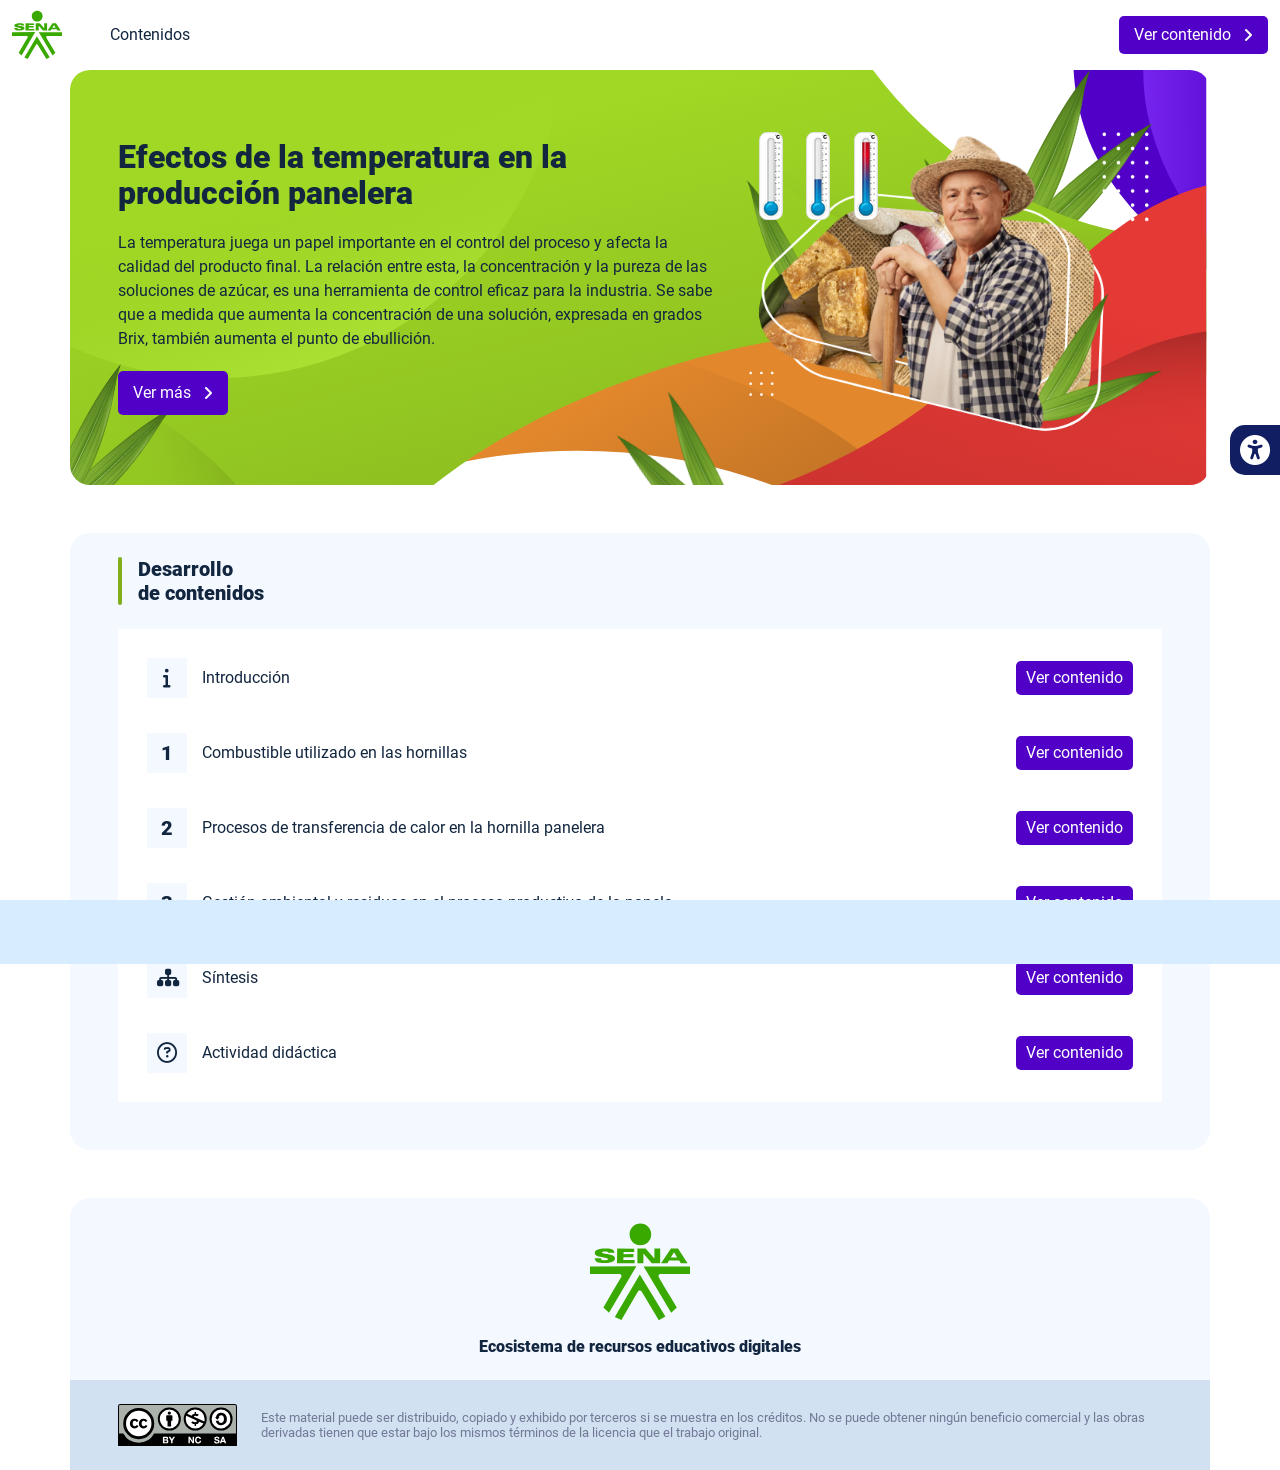
<file: index.html>
<!DOCTYPE html><html lang=""><head><meta charset="utf-8"><meta http-equiv="X-UA-Compatible" content="IE=edge"><meta name="viewport" content="width=device-width,initial-scale=1"><link rel="icon" href="favicon.ico"><title>Efectos de la temperatura en la producción panelera</title><link href="css/actividad.9e7f8156.css" rel="prefetch"><link href="js/actividad.6e7ea2ee.js" rel="prefetch"><link href="js/intro.48cdb185.js" rel="prefetch"><link href="js/sintesis.edde16eb.js" rel="prefetch"><link href="js/tema1.f52b841c.js" rel="prefetch"><link href="js/tema2.bcd20934.js" rel="prefetch"><link href="js/tema3.e2e1f12b.js" rel="prefetch"><link href="css/app.d704d380.css" rel="preload" as="style"><link href="css/chunk-vendors.bb3a1bc2.css" rel="preload" as="style"><link href="js/app.b0ba11d8.js" rel="preload" as="script"><link href="js/chunk-vendors.fa4bc4e1.js" rel="preload" as="script"><link href="css/chunk-vendors.bb3a1bc2.css" rel="stylesheet"><link href="css/app.d704d380.css" rel="stylesheet"></head><body><noscript><strong>We're sorry but Efectos de la temperatura en la producción panelera doesn't work properly without JavaScript enabled. Please enable it to continue.</strong></noscript><div id="app"></div><script src="js/chunk-vendors.fa4bc4e1.js"></script><script src="js/app.b0ba11d8.js"></script></body></html>
</file>
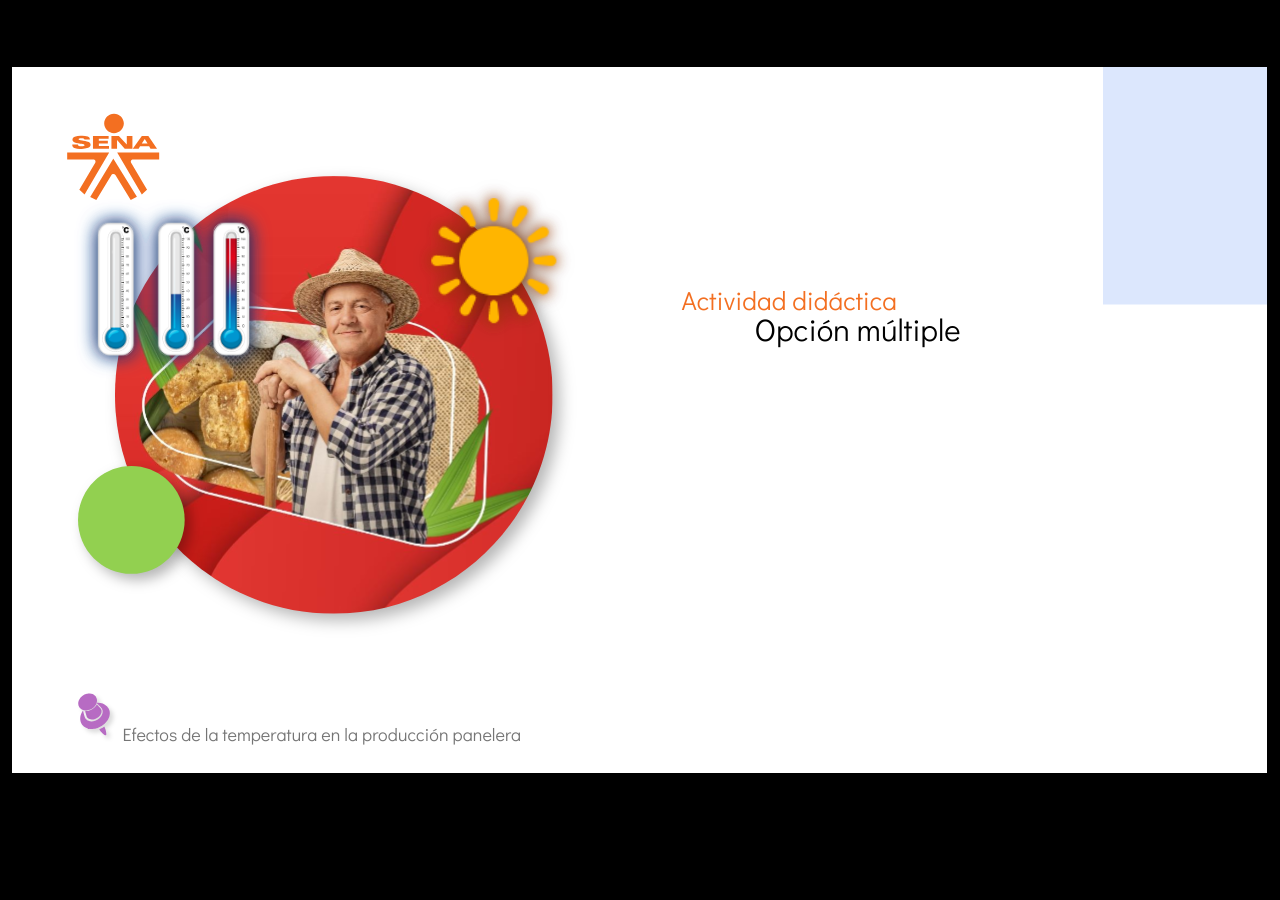
<file: actividades/story.html>
﻿<!doctype html>
<html lang="es">
<head>
  <meta charset="utf-8">
  <!-- Creado con Storyline 360 - http://www.articulate.com  -->
  <!-- version: 3.67.28569.0 -->
  <title>Actividad_did&#225;ctica_CF2-635700_T_Procesos de producci&#243;n panelera E1</title>
  <meta http-equiv="x-ua-compatible" content="IE=edge"/>
  <meta name="viewport" content="width=device-width,initial-scale=1,user-scalable=no,shrink-to-fit=no,minimal-ui"/>
  <meta name="apple-mobile-web-app-capable" content="yes"/>
  <style>
    html, body { height: 100%; padding: 0; margin: 0 }
    #app { height: 100%; width: 100%; }
  </style>

  <script>
    window.DS = {};
    window.globals = {
      DATA_PATH_BASE: '',
      HAS_FRAME: true,
      HAS_SLIDE: true,

      lmsPresent: false,
      tinCanPresent: false,
      cmi5Present: false,
      aoSupport: false,
      scale: 'show all',
      captureRc: false,
      browserSize: 'optimal',
      bgColor: '#000000',
      features: 'AccessibleVideo,FullScreenToggle,IE11Warning,InsertSvgPicture,LayerPresentAsDialog,MultipleQuizTracking,QuestionCorrectVariable,UpdatedThemeEditor',
      themeName: 'classic',
      preloaderColor: '#FFFFFF',
      suppressAnalytics: false,
      productChannel: 'stable',
      publishSource: 'storyline',
      aid: 'aid|5304b41d-7af7-4125-b8d1-83eb222823e2',
      cid: 'dd4419de-11f0-458a-b002-afb2aad1b0cd',
      playerVersion: '3.67.28569.0',
      publishTimestamp: '2022-10-07T21:54:25.3634863Z',
      maxIosVideoElements: 10,
      connectionSettings: { },

      
      parseParams: function(qs) {
        if (window.globals.parsedParams != null) {
          return window.globals.parsedParams;
        }
        qs = (qs || window.location.search.substr(1)).split('+').join(' ');
        var params = {},
            tokens,
            re = /[?&]?([^=]+)=([^&]*)/g;

        while (tokens = re.exec(qs)) {
          params[decodeURIComponent(tokens[1]).trim()] =
            decodeURIComponent(tokens[2]).trim();
        }
        window.globals.parsedParams = params;
        return params;
      }

    };
  </script>
  <script>
    var isIe11 = ('ActiveXObject' in window || window.MSBlobBuilder != null)
      && window.msCrypto != null && !window.ActiveXObject;
    if (isIe11 && window.globals.features.indexOf('IE11Warning') != -1) {
      window.globals.unsupportedBrowser = true;
      document.write(atob('[base64]'));
    }
  </script>
  
  <script>window.THREE = { };</script>
  
</head>
<body style="background: #000000" class="cs-HTML theme-classic">
  <!-- 360 -->
  <script>!function(e){var i=/iPhone/i,o=/iPod/i,n=/iPad/i,t=/(?=.*\bAndroid\b)(?=.*\bMobile\b)/i,d=/Android/i,s=/(?=.*\bAndroid\b)(?=.*\bSD4930UR\b)/i,b=/(?=.*\bAndroid\b)(?=.*\b(?:KFOT|KFTT|KFJWI|KFJWA|KFSOWI|KFTHWI|KFTHWA|KFAPWI|KFAPWA|KFARWI|KFASWI|KFSAWI|KFSAWA)\b)/i,r=/IEMobile/i,h=/(?=.*\bWindows\b)(?=.*\bARM\b)/i,a=/BlackBerry/i,l=/BB10/i,p=/Opera Mini/i,f=/(CriOS|Chrome)(?=.*\bMobile\b)/i,u=/(?=.*\bFirefox\b)(?=.*\bMobile\b)/i,c=new RegExp("(?:Nexus 7|BNTV250|Kindle Fire|Silk|GT-P1000)","i"),w=function(e,i){return e.test(i)},A=function(e){var A=e||navigator.userAgent,v=A.split("[FBAN");if(void 0!==v[1]&&(A=v[0]),this.apple={phone:w(i,A),ipod:w(o,A),tablet:!w(i,A)&&w(n,A),device:w(i,A)||w(o,A)||w(n,A)},this.amazon={phone:w(s,A),tablet:!w(s,A)&&w(b,A),device:w(s,A)||w(b,A)},this.android={phone:w(s,A)||w(t,A),tablet:!w(s,A)&&!w(t,A)&&(w(b,A)||w(d,A)),device:w(s,A)||w(b,A)||w(t,A)||w(d,A)},this.windows={phone:w(r,A),tablet:w(h,A),device:w(r,A)||w(h,A)},this.other={blackberry:w(a,A),blackberry10:w(l,A),opera:w(p,A),firefox:w(u,A),chrome:w(f,A),device:w(a,A)||w(l,A)||w(p,A)||w(u,A)||w(f,A)},this.seven_inch=w(c,A),this.any=this.apple.device||this.android.device||this.windows.device||this.other.device||this.seven_inch,this.phone=this.apple.phone||this.android.phone||this.windows.phone,this.tablet=this.apple.tablet||this.android.tablet||this.windows.tablet,"undefined"==typeof window)return this},v=function(){var e=new A;return e.Class=A,e};"undefined"!=typeof module&&module.exports&&"undefined"==typeof window?module.exports=A:"undefined"!=typeof module&&module.exports&&"undefined"!=typeof window?module.exports=v():"function"==typeof define&&define.amd?define("isMobile",[],e.isMobile=v()):e.isMobile=v()}(this);
    window.isMobile.apple.tablet = window.isMobile.apple.tablet ||
      (navigator.platform === 'MacIntel' && navigator.maxTouchPoints > 1);
    window.isMobile.apple.device = window.isMobile.apple.device || window.isMobile.apple.tablet;
    window.isMobile.tablet = window.isMobile.tablet || window.isMobile.apple.tablet;
    window.isMobile.any = window.isMobile.any || window.isMobile.apple.tablet;
  </script>

  <div id="focus-sink" tabindex="-1"></div>

  <div id="preso"></div>
  <script>
    (function() {

      var classTypes = [ 'desktop', 'mobile', 'phone', 'tablet' ];

      var addDeviceClasses = function(prefix, testObj) {
        var curr, i;
        for (i = 0; i < classTypes.length; i++) {
          curr = classTypes[i];
          if (testObj[curr]) {
            document.body.classList.add(prefix + curr);
          }
        }
      };

      var params = window.globals.parseParams(),
          isDevicePreview = params.devicepreview === '1',
          isPhoneOverride = params.deviceType === 'phone' || (isDevicePreview && params.phone == '1'),
          isTabletOverride = (params.deviceType === 'tablet' || isDevicePreview) && !isPhoneOverride,
          isMobileOverride = isPhoneOverride || isTabletOverride;

      var deviceView = {
        desktop: !window.isMobile.any && !isMobileOverride,
        mobile: window.isMobile.any || isMobileOverride,
        phone: isPhoneOverride || (window.isMobile.phone && !isTabletOverride),
        tablet: isTabletOverride || window.isMobile.tablet
      };

      window.globals.deviceView = deviceView;
      window.isMobile.desktop = !window.isMobile.any;
      window.isMobile.mobile = window.isMobile.any;

      addDeviceClasses('view-', deviceView);

    })();
  </script>
  
  <script src='story_content/user.js' type=text/javascript></script>
  <div class="slide-loader"></div>

  <script>
    if (window.globals.deviceView.isMobile) { var doc = document, loader = doc.body.querySelector('.slide-loader'); [ 1, 2, 3 ].forEach(function(n) { var d = doc.createElement('div'); d.style.backgroundColor = window.globals.preloaderColor; d.classList.add('mobile-loader-dot'); d.classList.add('dot' + n); loader.appendChild(d); }); }
  </script>

  <div class="mobile-load-title-overlay" style="display: none">
    <div class="mobile-load-title">Actividad_did&#225;ctica_CF2-635700_T_Procesos de producci&#243;n panelera E1</div>
  </div>

  <div class="mobile-chrome-warning"></div>

  
<style>
  .warn-connection-dialog {
    display: none;
    background: transparent;
    pointer-events: none;
    position: fixed;
    left: 0;
    top: 0;
    width: 100%;
    height: 100%;
    z-index: 999;
  }

  .warn-connection-content {
    border-radius: 4px;
    background: white;
    border: 1px solid #E7E7E7;
    color: #333333;
    box-shadow: 0 2px 4px rgba(0, 0, 0, 0.25);
    transition: all 150ms ease-out;
    position: absolute;
    white-space: nowrap;
  }

  .view-phone.is-landscape .warn-connection-content {
    left: 23px;
    bottom: 23px;
  }

  .view-tablet.is-landscape .warn-connection-content {
    left: 50%;
    top: 20px;
    transform: translateX(-50%);
  }

  .is-portrait .warn-connection-content {
    transform: translate(-50%, calc(-100% - 15px));
  }

  .warn-connection-content p {
    display: inline-block;
    margin: 0 8px 0 0;
    line-height: 33px;
    font-size: 11px;
  }

  .warn-connection-content svg {
    position: relative;
    vertical-align: middle;
    margin: 0 2px 2px 8px;
  }

  .view-desktop .warn-connection-content {
    left: 1.5em;
    bottom: 1.5em;
  }

  .view-desktop .warn-connection-content p {
    font-size: 1.1em;
  }

  .is-offline .warn-connection-dialog {
    display: block;
  }

  .is-offline .cs-panel * {
    pointer-events: none !important;
  }

  .is-offline .cs-panel {
    pointer-events: all !important;
  }

  .is-offline #nav-controls * {
    pointer-events: none !important;
  }

  .is-offline #nav-controls {
    pointer-events: all !important;
  }
</style>

<div class="warn-connection-dialog">
  <div class="warn-connection-content">
    <svg width="17" height="15" viewBox="0 0 17 15" xmlns="http://www.w3.org/2000/svg">
      <path fill="#8F0000" stroke="white" d="M16.07,12.98 L15.88,12.23 L9.51,1.21 C8.97,0.26,7.6,0.26,7.06,1.21 L0.69,12.23 C0.15,13.16,0.81,14.36,1.91,14.36 H14.65 C15.47,14.36,16.05,13.7,16.07,12.98 Z"/>
      <path fill="white" stroke="white" d="M8.58,5.5 C8.35,5.28,8.5,5.35,8.21,5.32 C8.09,5.35,7.97,5.49,7.96,5.67 C7.97,5.79,7.98,5.92,7.98,6.04 L7.98,6.04 C7.99,6.17,8,6.31,8.01,6.43 L8.01,6.44 C8.03,6.92,8.06,7.41,8.09,7.9 L8.09,7.9 C8.12,8.39,8.14,8.88,8.17,9.37 C8.17,9.39,8.18,9.42,8.2,9.44 C8.23,9.46,8.25,9.47,8.28,9.47 C8.31,9.47,8.34,9.46,8.35,9.44 C8.37,9.43,8.38,9.4,8.39,9.35 L8.39,9.34 C8.39,9.24,8.4,9.15,8.4,9.05 L8.4,9.05 C8.41,8.96,8.41,8.86,8.42,8.75 C8.43,8.44,8.45,8.12,8.47,7.81 L8.47,7.81 C8.49,7.49,8.51,7.18,8.53,6.87 C8.55,6.46,8.56,6.05,8.59,5.64 L8.6,5.62 C8.6,5.57,8.59,5.53,8.58,5.5 L8.21,5.32 Z"/>
      <circle fill="white" stroke="white" cx="8.3" cy="11.35" r="0.3"/>
    </svg>
    <p>You are offline. Trying to reconnect...</p>
  </div>
</div>

<script>
  (function() {
    window.DS.connection = {
      warningShown: false,
      assets: {},
      loadingAssetGroup: false,
      retryDelay: 500
    };

    // @TODO this is POC code and can be cleaned up a bit more if we move forward
    // with the feature



    // The `window.globals.features` variable must be set in `webpack.dev.config` when testing locally - it is not enough
    // to have it in the data - but it must be set there as well.
    var useConnectionMessages = window.AbortController != null &&
      window.location.protocol != 'file:' &&
      window.globals.features.indexOf('ConnectionMessages') != -1;

    window.DS.connection.useConnectionMessages = useConnectionMessages

    var assetCount = 0;
    var checkLoadedId;
    var connectionSettings = window.globals.connectionSettings;

    if (useConnectionMessages && connectionSettings != null) {
      var contentEl = document.querySelector('.warn-connection-content');
      var messageEl = contentEl.querySelector('p')

      if (connectionSettings.useDarkTheme) {
        contentEl.style.borderColor = '#BABBBA';
        contentEl.style.backgroundColor = '#282828';
        contentEl.style.color = '#FFFFFF';
      }

      if (connectionSettings.message != null) {
        messageEl.textContent = window.decodeURIComponent(connectionSettings.message);
      }
    }

    function checkAssetsReady() {
      for (var i in DS.connection.assets) {
        if (!DS.connection.assets[i].success) {
          return false;
        }
      }
      return true;
    }

    function stopAssetGroup() {
      if (!useConnectionMessages) { return; }

      assetCount = 0;

      DS.connection.oldAssetGroup = DS.connection.assets;
      DS.connection.assets = {};
      DS.connection.loadingAssetGroup = false;
      clearInterval(checkLoadedId);
    }

    function startAssetGroup() {
      if (!useConnectionMessages) { return; }
      var ticks = 0;
      clearInterval(checkLoadedId);
      checkLoadedId = setInterval(function() {
        var loaded = 0;
        if (assetCount === 0 && loaded === 0) {
          clearInterval(checkLoadedId);
          return;
        }

        for (var i in DS.connection.assets) {
          if (DS.connection.assets[i].success) {
            loaded++;
          }
        }

        if (assetCount === loaded && checkAssetsReady()) {
          for (var i in DS.connection.assets) {
            if (DS.connection.assets[i].action) {
              DS.connection.assets[i].action();
            }
          }
          hideWarning();
          stopAssetGroup();
        }
      }, 100)
    }

    function requiredAsset(url, action, retry, type) {
      if (!useConnectionMessages) { return; }
      if (DS.connection.assets[url]) { return; }

      DS.connection.assets[url] = {
        success: false, action: action, retry: retry, type: type
      };
      assetCount = Object.keys(DS.connection.assets).length;
      if (!DS.connection.loadingAssetGroup) {
        startAssetGroup();
      }
      DS.connection.loadingAssetGroup = true;
    }

    function assetLoaded(url) {
      if (!useConnectionMessages) { return; }
      if (DS.connection.assets[url]) {
        DS.connection.assets[url].success = true;
      }
    }

    function assetFailed(url) {
      if (!useConnectionMessages) { return; }
      if (!DS.connection.assets[url]) {
        if (/\.js$/.test(url)) {
          setTimeout(function() {
            if (DS.connection.lastSlideLoaded != null) {
              DS.connection.lastSlideLoaded();
            }
          }, DS.connection.retryDelay);
        }
        return;
      }
      if (!DS.connection.warningShown) { showWarning(); }
      if (DS.connection.assets[url].retry) {
        setTimeout(function() {
          if (!DS.connection.assets[url].success) {
            DS.connection.assets[url].retry()
          }
        }, DS.connection.retryDelay);
      }
    }

    function hideWarning() {
      document.body.classList.remove('is-offline');
      DS.connection.warningShown = false;
    }
    DS.connection.hideWarning = hideWarning

    function showWarning(btn) {
      document.body.classList.add('is-offline')
      DS.connection.warningShown = true;
      updateWarningPosition();
    }

    function updateWarningPosition() {
      if (!DS.connection.warningShown) {
        return;
      }

      var isPortrait = document.body.classList.contains('is-portrait');
      var warningEl = document.querySelector('.warn-connection-content');

      if (isPortrait) {
        var slide = document.querySelector('.primary-slide');
        var slideRect = slide.getBoundingClientRect();

        warningEl.style.top = `${slideRect.top}px`
        warningEl.style.left = `${slideRect.left + slideRect.width / 2}px`
      } else {
        warningEl.style.top = null;
        warningEl.style.left = null;
      }

      window.requestAnimationFrame(updateWarningPosition);
    }

    // these will all be noops if the feature flag isn't set in
    // the data and `window.globals.features`
    DS.connection.requiredAsset = requiredAsset;
    DS.connection.assetLoaded = assetLoaded;
    DS.connection.assetFailed = assetFailed;
    DS.connection.stopAssetGroup = stopAssetGroup;
    DS.connection.startAssetGroup = startAssetGroup;
  })();
</script>


  <script>
    
    if (window.autoSpider && window.vInterfaceObject) {
      document.querySelector('.mobile-load-title-overlay').style.display = 'none';
    }
  </script>

  

  <link rel="stylesheet" href="html5/data/css/output.min.css" data-noprefix/>
</body>
<script src="html5/lib/scripts/bootstrapper.min.js"></script>
</html>
</file>
<file: css/actividad.9e7f8156.css>
.actividad[data-v-23f9e8e2]{background-color:#f2f2f2}img[data-v-23f9e8e2]{width:auto;height:auto;display:block;margin:auto}.tarjeta--pregunta[data-v-23f9e8e2]{background:#dce4eb}.tarjeta-respuesta[data-v-23f9e8e2]{border:2px solid transparent;cursor:pointer;transition:border-color .2s}.tarjeta-respuesta[data-v-23f9e8e2]:hover{border-color:#556a82}.tarjeta-respuesta:hover .tarjeta-respuesta__icon[data-v-23f9e8e2]:not(.tarjeta-respuesta__icon--correcto):not(.tarjeta-respuesta__icon--incorrecto){background-image:url(../img/vacio-hover.93a4e964.svg)}.tarjeta-respuesta--correcta[data-v-23f9e8e2]{border-color:#61ca92;background-color:#ebfff0}.tarjeta-respuesta--correcta[data-v-23f9e8e2]:hover{border-color:#61ca92}.tarjeta-respuesta--incorrecta[data-v-23f9e8e2]{border-color:#ff6b6b;background-color:#ffedec}.tarjeta-respuesta--incorrecta[data-v-23f9e8e2]:hover{border-color:#ff6b6b}.tarjeta-respuesta--disabled[data-v-23f9e8e2]{cursor:not-allowed;pointer-events:none}.tarjeta-respuesta__icon[data-v-23f9e8e2]{width:32px;height:32px;position:relative;background-image:url(../img/vacio.50c4f935.svg)}.tarjeta-respuesta__icon[data-v-23f9e8e2]:hover{background-image:url(../img/vacio-hover.93a4e964.svg)}.tarjeta-respuesta__icon--correcto[data-v-23f9e8e2]{background-image:url(../img/correcto.02ee766f.svg)}.tarjeta-respuesta__icon--incorrecto[data-v-23f9e8e2]{background-image:url(../img/incorrecto.685f2c72.svg)}.actividad[data-v-500024ea]{background-color:#f2f2f2}.tarjeta-avance[data-v-500024ea]{background-color:#dce4eb;border-bottom-right-radius:10px;border-bottom-left-radius:10px;overflow:hidden}@media (max-width:560px){.tarjeta-avance[data-v-500024ea]{padding-left:.85rem!important}}.tarjeta-avance .boton[data-v-500024ea]{border-radius:0}.tarjeta-avance .boton--disabled[data-v-500024ea]{opacity:.5;pointer-events:none}.tarjeta-avance__barra-container[data-v-500024ea]{background-color:#b4cce3;border-radius:8px;height:16px;overflow:hidden}.tarjeta-avance__barra-container .tarjeta-avance__barra[data-v-500024ea]{background-color:#2c70ab;height:100%;border-radius:8px;width:0;transition:width .5s}.actividad[data-v-a124ac0c]{background-color:#f2f2f2}.resultados__icono[data-v-a124ac0c]{width:150px;height:150px;background-size:cover;background-repeat:no-repeat}.resultados__icono--correcto[data-v-a124ac0c]{background-image:url(../img/correcto.02ee766f.svg)}.resultados__icono--incorrecto[data-v-a124ac0c]{background-image:url(../img/incorrecto.685f2c72.svg)}@media (max-width:560px){.resultados__icono[data-v-a124ac0c]{width:80px;height:80px}}.circle-container[data-v-a124ac0c]{width:150px;height:150px;position:relative;display:flex;justify-content:center;align-items:center}.circle[data-v-a124ac0c]{transform:rotate(0deg);width:100%;height:100%}.circle-bg[data-v-a124ac0c]{fill:none;stroke:#eee;stroke-width:3.8}.circle-progress[data-v-a124ac0c]{fill:none;stroke:url(#progressGradient);stroke-width:3.8;stroke-linecap:round;transition:stroke-dasharray .1s}.percentage-text[data-v-a124ac0c]{position:absolute;font-size:1.5rem;font-weight:700;color:#666}.actividad[data-v-179d8075]{background-color:#f2f2f2}.boton--disabled[data-v-179d8075]{opacity:.5;pointer-events:none}.tarjeta--lightest-gray[data-v-179d8075]{border:3px solid #dce4eb}
</file>
<file: css/app.d704d380.css>
.creditos-vista .tarjeta.credito{background-color:#d2e1f1}.creditos{color:#727997;overflow-x:auto}.creditos__item{min-width:490px}.creditos p{line-height:1.3em;margin-bottom:0;color:#727997}.creditos__titulo{font-weight:700;background-color:#d2e1f1;padding:5px 10px;border-top-radius:5px;border-top-left-radius:5px;border-top-right-radius:5px}.creditos table td,.creditos table th{border-color:#d2e1f1}*,:after,:before{box-sizing:inherit}html{height:100%;line-height:1.15;box-sizing:border-box;-webkit-font-smoothing:antialiased;-moz-osx-font-smoothing:grayscale;-webkit-text-size-adjust:100%;-ms-text-size-adjust:100%;text-rendering:optimizeLegibility}a,abbr,acronym,address,applet,article,aside,audio,b,big,blockquote,body,canvas,caption,center,cite,code,dd,del,details,dfn,div,dl,dt,em,embed,fieldset,figcaption,figure,footer,form,h1,h2,h3,h4,h5,h6,header,hgroup,html,i,iframe,img,ins,kbd,label,legend,li,mark,menu,nav,object,ol,output,p,pre,q,ruby,s,samp,section,small,span,strike,strong,sub,summary,sup,table,tbody,td,tfoot,th,thead,time,tr,tt,u,ul,var,video{margin:0;padding:0;border:0;outline:0;background:transparent;vertical-align:baseline}article,aside,details,figcaption,figure,footer,header,main,menu,nav,section,summary{display:block}[hidden],template{display:none}hr{box-sizing:content-box;height:0;border-bottom:1px solid #e8e8e8;border-left:0;border-right:0;border-top:0;margin:1.5em 0;overflow:visible}[hidden]{display:none}a{font-family:Roboto,sans-serif;font-size:1em;font-weight:400;text-decoration:none;color:#12263f;background-color:transparent;transition:all .15s ease-in-out;-webkit-text-decoration-skip:objects}a:active,a:hover{outline-width:0}a:active,a:focus,a:hover{color:#000}[type=button],[type=reset],[type=submit],button{-webkit-appearance:none;-moz-appearance:none;appearance:none;cursor:pointer;display:inline-block;vertical-align:middle;border:0;border-radius:5px;color:#fff;background-color:#5000c7;font-family:Roboto,sans-serif;font-weight:400;font-size:1em;-webkit-font-smoothing:antialiased;line-height:1em;white-space:nowrap;text-decoration:none;text-transform:none;padding:.75em 1.5em;margin:0;-webkit-user-select:none;-moz-user-select:none;user-select:none;overflow:visible;transition:background-color .15s ease-in-out}[type=button]:focus,[type=button]:hover,[type=reset]:focus,[type=reset]:hover,[type=submit]:focus,[type=submit]:hover,button:focus,button:hover{background-color:#5000c7;color:#fff}[type=button]:disabled,[type=reset]:disabled,[type=submit]:disabled,button:disabled{cursor:not-allowed;opacity:.5}[type=button]:disabled:hover,[type=reset]:disabled:hover,[type=submit]:disabled:hover,button:disabled:hover{background-color:#5000c7}input,select,textarea{margin:0;display:block;font-family:Roboto,sans-serif;font-size:16px}input{overflow:visible}[type=color],[type=date],[type=datetime-local],[type=datetime],[type=email],[type=month],[type=number],[type=password],[type=search],[type=tel],[type=text],[type=time],[type=url],[type=week],input:not([type]),select,select[multiple],textarea{background-color:#fff;border:1px solid #e8e8e8;border-radius:5px;box-shadow:inset 0 1px 3px rgba(0,0,0,.06);box-sizing:inherit;margin-bottom:.75em;padding:.5em;transition:border-color .15s ease-in-out;width:100%}[type=color]:hover,[type=date]:hover,[type=datetime-local]:hover,[type=datetime]:hover,[type=email]:hover,[type=month]:hover,[type=number]:hover,[type=password]:hover,[type=search]:hover,[type=tel]:hover,[type=text]:hover,[type=time]:hover,[type=url]:hover,[type=week]:hover,input:not([type]):hover,select:hover,select[multiple]:hover,textarea:hover{border-color:shade(#e8e8e8,20%)}[type=color]:focus,[type=date]:focus,[type=datetime-local]:focus,[type=datetime]:focus,[type=email]:focus,[type=month]:focus,[type=number]:focus,[type=password]:focus,[type=search]:focus,[type=tel]:focus,[type=text]:focus,[type=time]:focus,[type=url]:focus,[type=week]:focus,input:not([type]):focus,select:focus,select[multiple]:focus,textarea:focus{border-color:#81af1d;box-shadow:inset 0 1px 3px rgba(0,0,0,.06),0 0 5px rgba(226,35,30,.7);outline:none}[type=color]:disabled,[type=date]:disabled,[type=datetime-local]:disabled,[type=datetime]:disabled,[type=email]:disabled,[type=month]:disabled,[type=number]:disabled,[type=password]:disabled,[type=search]:disabled,[type=tel]:disabled,[type=text]:disabled,[type=time]:disabled,[type=url]:disabled,[type=week]:disabled,input:not([type]):disabled,select:disabled,select[multiple]:disabled,textarea:disabled{background-color:shade(#fff,5%);cursor:not-allowed}[type=color]:disabled:hover,[type=date]:disabled:hover,[type=datetime-local]:disabled:hover,[type=datetime]:disabled:hover,[type=email]:disabled:hover,[type=month]:disabled:hover,[type=number]:disabled:hover,[type=password]:disabled:hover,[type=search]:disabled:hover,[type=tel]:disabled:hover,[type=text]:disabled:hover,[type=time]:disabled:hover,[type=url]:disabled:hover,[type=week]:disabled:hover,input:not([type]):disabled:hover,select:disabled:hover,select[multiple]:disabled:hover,textarea:disabled:hover{border:1px solid #e8e8e8}select{text-transform:none;max-width:100%;border-radius:5px}::-webkit-file-upload-button{background-color:#5000c7;border:none;cursor:pointer;color:#fff;border-radius:5px;padding:.75em 1.5em}::-webkit-file-upload-button:hover{background-color:#5000c7}optgroup{font-weight:700}fieldset{border:1px solid #e8e8e8;background-color:transparent;padding:1.5em;-webkit-margin-start:0;-webkit-margin-end:0;-webkit-padding-before:1.5em;-webkit-padding-start:1.5em;-webkit-padding-end:1.5em;-webkit-padding-after:1.5em}legend{box-sizing:border-box;color:inherit;display:table;max-width:100%;padding:0;white-space:normal;font-weight:600;-webkit-padding-start:0;-webkit-padding-end:0}label,legend{margin-bottom:.375em}label{display:block;font-size:1em;font-family:Roboto,sans-serif;font-weight:900}textarea{overflow:auto;resize:vertical}[type=checkbox],[type=radio]{box-sizing:border-box;padding:0;display:inline;margin-right:.375em}[type=number]::-webkit-inner-spin-button,[type=number]::-webkit-outer-spin-button{height:auto}[type=search]{-webkit-appearance:textfield;outline-offset:-2px}[type=search]::-webkit-search-cancel-button,[type=search]::-webkit-search-decoration{-webkit-appearance:none;-moz-appearance:none}::-moz-placeholder{color:#999}::placeholder{color:#999}::-webkit-file-upload-button{-webkit-appearance:button;-moz-appearance:button;font:inherit}[type=file]{margin-bottom:.75em;width:100%}[type=button],[type=reset],[type=submit],button{-webkit-appearance:button}[type=button]::-moz-focus-inner,[type=reset]::-moz-focus-inner,[type=submit]::-moz-focus-inner,button::-moz-focus-inner{border-style:none;padding:0}[type=button]:-moz-focusring,[type=reset]:-moz-focusring,[type=submit]:-moz-focusring,button:-moz-focusring{outline:1px dotted ButtonText}progress{vertical-align:baseline}ol,ul{list-style:none;margin-bottom:1em}dt{font-weight:700}figure,img,picture,svg{margin:0;width:100%;max-width:100%}figcaption{display:block;background-color:#e8e8e8;padding:.75em 1.5em;font-size:.8em;font-weight:700}img,svg{display:block;border-style:none}svg:not(:root){overflow:hidden}audio,canvas,progress,video{display:inline-block}audio:not([controls]){display:none;height:0}template{display:none}table{border-collapse:collapse}td,th,tr{vertical-align:middle}td,th{border:1px solid #e8e8e8;padding:.75em}th{font-size:.875em;line-height:1.2}td{line-height:1.5}body{font-size:16px;font-weight:400;line-height:1.5}body,h1,h2,h3,h4,h5,h6{color:#12263f;font-family:Roboto,sans-serif}h1,h2,h3,h4,h5,h6{font-weight:900;line-height:1.2;margin:0 0 .75em}h1{font-size:2em}h2{font-size:1.5em}h3{font-size:1.25em}h4{font-size:1.125em}h5{font-size:1em}h6{font-size:.875em}p{font-family:Roboto,sans-serif;font-size:1em;font-weight:400;line-height:1.5;color:#12263f;margin-bottom:1em}b,strong{font-weight:700}dfn,em,i{font-style:italic}br{line-height:2em}u{text-decoration:underline}code,kbd,pre,samp{color:#727997;font-family:Lucida Console,Courier New,monospace;font-size:1em}sub,sup{font-size:75%;line-height:0;position:relative;vertical-align:baseline}sub{bottom:-.25em}sup{top:-.5em}small{font-size:80%}mark{background-color:#ffeb3b;color:#000}abbr[title]{border-bottom:none;text-decoration:underline;-webkit-text-decoration:underline dotted;text-decoration:underline dotted}blockquote,q{quotes:none}::selection{background:#2196f3!important;color:#fff!important;text-shadow:none}::-moz-selection{background:#2196f3!important;color:#fff!important;text-shadow:none}img::selection{background:transparent}img::-moz-selection{background:transparent}body{-webkit-tap-highlight-color:#2196F3!important}details,menu{display:block}summary{display:list-item}@media print{*,:after,:before,:first-letter,:first-line{background:transparent!important;color:#000!important;box-shadow:none!important;text-shadow:none!important}a,a:visited{text-decoration:underline}a[href]:after{content:" (" attr(href) ")"}a abbr[title]:after{content:" (" attr(title) ")"}a[href^="#"]:after,a[href^="javascript:"]:after{content:""}blockquote,pre{border:1px solid #999;page-break-inside:avoid}thead{display:table-header-group}img,tr{page-break-inside:avoid}img{max-width:100%!important}h2,h3,p{orphans:3;widows:3}h2,h3{page-break-after:avoid}}[data-aos][data-aos][data-aos-duration="50"],body[data-aos-duration="50"] [data-aos]{transition-duration:50ms}[data-aos][data-aos][data-aos-delay="50"],body[data-aos-delay="50"] [data-aos]{transition-delay:0s}[data-aos][data-aos][data-aos-delay="50"].aos-animate,body[data-aos-delay="50"] [data-aos].aos-animate{transition-delay:50ms}[data-aos][data-aos][data-aos-duration="100"],body[data-aos-duration="100"] [data-aos]{transition-duration:.1s}[data-aos][data-aos][data-aos-delay="100"],body[data-aos-delay="100"] [data-aos]{transition-delay:0s}[data-aos][data-aos][data-aos-delay="100"].aos-animate,body[data-aos-delay="100"] [data-aos].aos-animate{transition-delay:.1s}[data-aos][data-aos][data-aos-duration="150"],body[data-aos-duration="150"] [data-aos]{transition-duration:.15s}[data-aos][data-aos][data-aos-delay="150"],body[data-aos-delay="150"] [data-aos]{transition-delay:0s}[data-aos][data-aos][data-aos-delay="150"].aos-animate,body[data-aos-delay="150"] [data-aos].aos-animate{transition-delay:.15s}[data-aos][data-aos][data-aos-duration="200"],body[data-aos-duration="200"] [data-aos]{transition-duration:.2s}[data-aos][data-aos][data-aos-delay="200"],body[data-aos-delay="200"] [data-aos]{transition-delay:0s}[data-aos][data-aos][data-aos-delay="200"].aos-animate,body[data-aos-delay="200"] [data-aos].aos-animate{transition-delay:.2s}[data-aos][data-aos][data-aos-duration="250"],body[data-aos-duration="250"] [data-aos]{transition-duration:.25s}[data-aos][data-aos][data-aos-delay="250"],body[data-aos-delay="250"] [data-aos]{transition-delay:0s}[data-aos][data-aos][data-aos-delay="250"].aos-animate,body[data-aos-delay="250"] [data-aos].aos-animate{transition-delay:.25s}[data-aos][data-aos][data-aos-duration="300"],body[data-aos-duration="300"] [data-aos]{transition-duration:.3s}[data-aos][data-aos][data-aos-delay="300"],body[data-aos-delay="300"] [data-aos]{transition-delay:0s}[data-aos][data-aos][data-aos-delay="300"].aos-animate,body[data-aos-delay="300"] [data-aos].aos-animate{transition-delay:.3s}[data-aos][data-aos][data-aos-duration="350"],body[data-aos-duration="350"] [data-aos]{transition-duration:.35s}[data-aos][data-aos][data-aos-delay="350"],body[data-aos-delay="350"] [data-aos]{transition-delay:0s}[data-aos][data-aos][data-aos-delay="350"].aos-animate,body[data-aos-delay="350"] [data-aos].aos-animate{transition-delay:.35s}[data-aos][data-aos][data-aos-duration="400"],body[data-aos-duration="400"] [data-aos]{transition-duration:.4s}[data-aos][data-aos][data-aos-delay="400"],body[data-aos-delay="400"] [data-aos]{transition-delay:0s}[data-aos][data-aos][data-aos-delay="400"].aos-animate,body[data-aos-delay="400"] [data-aos].aos-animate{transition-delay:.4s}[data-aos][data-aos][data-aos-duration="450"],body[data-aos-duration="450"] [data-aos]{transition-duration:.45s}[data-aos][data-aos][data-aos-delay="450"],body[data-aos-delay="450"] [data-aos]{transition-delay:0s}[data-aos][data-aos][data-aos-delay="450"].aos-animate,body[data-aos-delay="450"] [data-aos].aos-animate{transition-delay:.45s}[data-aos][data-aos][data-aos-duration="500"],body[data-aos-duration="500"] [data-aos]{transition-duration:.5s}[data-aos][data-aos][data-aos-delay="500"],body[data-aos-delay="500"] [data-aos]{transition-delay:0s}[data-aos][data-aos][data-aos-delay="500"].aos-animate,body[data-aos-delay="500"] [data-aos].aos-animate{transition-delay:.5s}[data-aos][data-aos][data-aos-duration="550"],body[data-aos-duration="550"] [data-aos]{transition-duration:.55s}[data-aos][data-aos][data-aos-delay="550"],body[data-aos-delay="550"] [data-aos]{transition-delay:0s}[data-aos][data-aos][data-aos-delay="550"].aos-animate,body[data-aos-delay="550"] [data-aos].aos-animate{transition-delay:.55s}[data-aos][data-aos][data-aos-duration="600"],body[data-aos-duration="600"] [data-aos]{transition-duration:.6s}[data-aos][data-aos][data-aos-delay="600"],body[data-aos-delay="600"] [data-aos]{transition-delay:0s}[data-aos][data-aos][data-aos-delay="600"].aos-animate,body[data-aos-delay="600"] [data-aos].aos-animate{transition-delay:.6s}[data-aos][data-aos][data-aos-duration="650"],body[data-aos-duration="650"] [data-aos]{transition-duration:.65s}[data-aos][data-aos][data-aos-delay="650"],body[data-aos-delay="650"] [data-aos]{transition-delay:0s}[data-aos][data-aos][data-aos-delay="650"].aos-animate,body[data-aos-delay="650"] [data-aos].aos-animate{transition-delay:.65s}[data-aos][data-aos][data-aos-duration="700"],body[data-aos-duration="700"] [data-aos]{transition-duration:.7s}[data-aos][data-aos][data-aos-delay="700"],body[data-aos-delay="700"] [data-aos]{transition-delay:0s}[data-aos][data-aos][data-aos-delay="700"].aos-animate,body[data-aos-delay="700"] [data-aos].aos-animate{transition-delay:.7s}[data-aos][data-aos][data-aos-duration="750"],body[data-aos-duration="750"] [data-aos]{transition-duration:.75s}[data-aos][data-aos][data-aos-delay="750"],body[data-aos-delay="750"] [data-aos]{transition-delay:0s}[data-aos][data-aos][data-aos-delay="750"].aos-animate,body[data-aos-delay="750"] [data-aos].aos-animate{transition-delay:.75s}[data-aos][data-aos][data-aos-duration="800"],body[data-aos-duration="800"] [data-aos]{transition-duration:.8s}[data-aos][data-aos][data-aos-delay="800"],body[data-aos-delay="800"] [data-aos]{transition-delay:0s}[data-aos][data-aos][data-aos-delay="800"].aos-animate,body[data-aos-delay="800"] [data-aos].aos-animate{transition-delay:.8s}[data-aos][data-aos][data-aos-duration="850"],body[data-aos-duration="850"] [data-aos]{transition-duration:.85s}[data-aos][data-aos][data-aos-delay="850"],body[data-aos-delay="850"] [data-aos]{transition-delay:0s}[data-aos][data-aos][data-aos-delay="850"].aos-animate,body[data-aos-delay="850"] [data-aos].aos-animate{transition-delay:.85s}[data-aos][data-aos][data-aos-duration="900"],body[data-aos-duration="900"] [data-aos]{transition-duration:.9s}[data-aos][data-aos][data-aos-delay="900"],body[data-aos-delay="900"] [data-aos]{transition-delay:0s}[data-aos][data-aos][data-aos-delay="900"].aos-animate,body[data-aos-delay="900"] [data-aos].aos-animate{transition-delay:.9s}[data-aos][data-aos][data-aos-duration="950"],body[data-aos-duration="950"] [data-aos]{transition-duration:.95s}[data-aos][data-aos][data-aos-delay="950"],body[data-aos-delay="950"] [data-aos]{transition-delay:0s}[data-aos][data-aos][data-aos-delay="950"].aos-animate,body[data-aos-delay="950"] [data-aos].aos-animate{transition-delay:.95s}[data-aos][data-aos][data-aos-duration="1000"],body[data-aos-duration="1000"] [data-aos]{transition-duration:1s}[data-aos][data-aos][data-aos-delay="1000"],body[data-aos-delay="1000"] [data-aos]{transition-delay:0s}[data-aos][data-aos][data-aos-delay="1000"].aos-animate,body[data-aos-delay="1000"] [data-aos].aos-animate{transition-delay:1s}[data-aos][data-aos][data-aos-duration="1050"],body[data-aos-duration="1050"] [data-aos]{transition-duration:1.05s}[data-aos][data-aos][data-aos-delay="1050"],body[data-aos-delay="1050"] [data-aos]{transition-delay:0s}[data-aos][data-aos][data-aos-delay="1050"].aos-animate,body[data-aos-delay="1050"] [data-aos].aos-animate{transition-delay:1.05s}[data-aos][data-aos][data-aos-duration="1100"],body[data-aos-duration="1100"] [data-aos]{transition-duration:1.1s}[data-aos][data-aos][data-aos-delay="1100"],body[data-aos-delay="1100"] [data-aos]{transition-delay:0s}[data-aos][data-aos][data-aos-delay="1100"].aos-animate,body[data-aos-delay="1100"] [data-aos].aos-animate{transition-delay:1.1s}[data-aos][data-aos][data-aos-duration="1150"],body[data-aos-duration="1150"] [data-aos]{transition-duration:1.15s}[data-aos][data-aos][data-aos-delay="1150"],body[data-aos-delay="1150"] [data-aos]{transition-delay:0s}[data-aos][data-aos][data-aos-delay="1150"].aos-animate,body[data-aos-delay="1150"] [data-aos].aos-animate{transition-delay:1.15s}[data-aos][data-aos][data-aos-duration="1200"],body[data-aos-duration="1200"] [data-aos]{transition-duration:1.2s}[data-aos][data-aos][data-aos-delay="1200"],body[data-aos-delay="1200"] [data-aos]{transition-delay:0s}[data-aos][data-aos][data-aos-delay="1200"].aos-animate,body[data-aos-delay="1200"] [data-aos].aos-animate{transition-delay:1.2s}[data-aos][data-aos][data-aos-duration="1250"],body[data-aos-duration="1250"] [data-aos]{transition-duration:1.25s}[data-aos][data-aos][data-aos-delay="1250"],body[data-aos-delay="1250"] [data-aos]{transition-delay:0s}[data-aos][data-aos][data-aos-delay="1250"].aos-animate,body[data-aos-delay="1250"] [data-aos].aos-animate{transition-delay:1.25s}[data-aos][data-aos][data-aos-duration="1300"],body[data-aos-duration="1300"] [data-aos]{transition-duration:1.3s}[data-aos][data-aos][data-aos-delay="1300"],body[data-aos-delay="1300"] [data-aos]{transition-delay:0s}[data-aos][data-aos][data-aos-delay="1300"].aos-animate,body[data-aos-delay="1300"] [data-aos].aos-animate{transition-delay:1.3s}[data-aos][data-aos][data-aos-duration="1350"],body[data-aos-duration="1350"] [data-aos]{transition-duration:1.35s}[data-aos][data-aos][data-aos-delay="1350"],body[data-aos-delay="1350"] [data-aos]{transition-delay:0s}[data-aos][data-aos][data-aos-delay="1350"].aos-animate,body[data-aos-delay="1350"] [data-aos].aos-animate{transition-delay:1.35s}[data-aos][data-aos][data-aos-duration="1400"],body[data-aos-duration="1400"] [data-aos]{transition-duration:1.4s}[data-aos][data-aos][data-aos-delay="1400"],body[data-aos-delay="1400"] [data-aos]{transition-delay:0s}[data-aos][data-aos][data-aos-delay="1400"].aos-animate,body[data-aos-delay="1400"] [data-aos].aos-animate{transition-delay:1.4s}[data-aos][data-aos][data-aos-duration="1450"],body[data-aos-duration="1450"] [data-aos]{transition-duration:1.45s}[data-aos][data-aos][data-aos-delay="1450"],body[data-aos-delay="1450"] [data-aos]{transition-delay:0s}[data-aos][data-aos][data-aos-delay="1450"].aos-animate,body[data-aos-delay="1450"] [data-aos].aos-animate{transition-delay:1.45s}[data-aos][data-aos][data-aos-duration="1500"],body[data-aos-duration="1500"] [data-aos]{transition-duration:1.5s}[data-aos][data-aos][data-aos-delay="1500"],body[data-aos-delay="1500"] [data-aos]{transition-delay:0s}[data-aos][data-aos][data-aos-delay="1500"].aos-animate,body[data-aos-delay="1500"] [data-aos].aos-animate{transition-delay:1.5s}[data-aos][data-aos][data-aos-duration="1550"],body[data-aos-duration="1550"] [data-aos]{transition-duration:1.55s}[data-aos][data-aos][data-aos-delay="1550"],body[data-aos-delay="1550"] [data-aos]{transition-delay:0s}[data-aos][data-aos][data-aos-delay="1550"].aos-animate,body[data-aos-delay="1550"] [data-aos].aos-animate{transition-delay:1.55s}[data-aos][data-aos][data-aos-duration="1600"],body[data-aos-duration="1600"] [data-aos]{transition-duration:1.6s}[data-aos][data-aos][data-aos-delay="1600"],body[data-aos-delay="1600"] [data-aos]{transition-delay:0s}[data-aos][data-aos][data-aos-delay="1600"].aos-animate,body[data-aos-delay="1600"] [data-aos].aos-animate{transition-delay:1.6s}[data-aos][data-aos][data-aos-duration="1650"],body[data-aos-duration="1650"] [data-aos]{transition-duration:1.65s}[data-aos][data-aos][data-aos-delay="1650"],body[data-aos-delay="1650"] [data-aos]{transition-delay:0s}[data-aos][data-aos][data-aos-delay="1650"].aos-animate,body[data-aos-delay="1650"] [data-aos].aos-animate{transition-delay:1.65s}[data-aos][data-aos][data-aos-duration="1700"],body[data-aos-duration="1700"] [data-aos]{transition-duration:1.7s}[data-aos][data-aos][data-aos-delay="1700"],body[data-aos-delay="1700"] [data-aos]{transition-delay:0s}[data-aos][data-aos][data-aos-delay="1700"].aos-animate,body[data-aos-delay="1700"] [data-aos].aos-animate{transition-delay:1.7s}[data-aos][data-aos][data-aos-duration="1750"],body[data-aos-duration="1750"] [data-aos]{transition-duration:1.75s}[data-aos][data-aos][data-aos-delay="1750"],body[data-aos-delay="1750"] [data-aos]{transition-delay:0s}[data-aos][data-aos][data-aos-delay="1750"].aos-animate,body[data-aos-delay="1750"] [data-aos].aos-animate{transition-delay:1.75s}[data-aos][data-aos][data-aos-duration="1800"],body[data-aos-duration="1800"] [data-aos]{transition-duration:1.8s}[data-aos][data-aos][data-aos-delay="1800"],body[data-aos-delay="1800"] [data-aos]{transition-delay:0s}[data-aos][data-aos][data-aos-delay="1800"].aos-animate,body[data-aos-delay="1800"] [data-aos].aos-animate{transition-delay:1.8s}[data-aos][data-aos][data-aos-duration="1850"],body[data-aos-duration="1850"] [data-aos]{transition-duration:1.85s}[data-aos][data-aos][data-aos-delay="1850"],body[data-aos-delay="1850"] [data-aos]{transition-delay:0s}[data-aos][data-aos][data-aos-delay="1850"].aos-animate,body[data-aos-delay="1850"] [data-aos].aos-animate{transition-delay:1.85s}[data-aos][data-aos][data-aos-duration="1900"],body[data-aos-duration="1900"] [data-aos]{transition-duration:1.9s}[data-aos][data-aos][data-aos-delay="1900"],body[data-aos-delay="1900"] [data-aos]{transition-delay:0s}[data-aos][data-aos][data-aos-delay="1900"].aos-animate,body[data-aos-delay="1900"] [data-aos].aos-animate{transition-delay:1.9s}[data-aos][data-aos][data-aos-duration="1950"],body[data-aos-duration="1950"] [data-aos]{transition-duration:1.95s}[data-aos][data-aos][data-aos-delay="1950"],body[data-aos-delay="1950"] [data-aos]{transition-delay:0s}[data-aos][data-aos][data-aos-delay="1950"].aos-animate,body[data-aos-delay="1950"] [data-aos].aos-animate{transition-delay:1.95s}[data-aos][data-aos][data-aos-duration="2000"],body[data-aos-duration="2000"] [data-aos]{transition-duration:2s}[data-aos][data-aos][data-aos-delay="2000"],body[data-aos-delay="2000"] [data-aos]{transition-delay:0s}[data-aos][data-aos][data-aos-delay="2000"].aos-animate,body[data-aos-delay="2000"] [data-aos].aos-animate{transition-delay:2s}[data-aos][data-aos][data-aos-duration="2050"],body[data-aos-duration="2050"] [data-aos]{transition-duration:2.05s}[data-aos][data-aos][data-aos-delay="2050"],body[data-aos-delay="2050"] [data-aos]{transition-delay:0s}[data-aos][data-aos][data-aos-delay="2050"].aos-animate,body[data-aos-delay="2050"] [data-aos].aos-animate{transition-delay:2.05s}[data-aos][data-aos][data-aos-duration="2100"],body[data-aos-duration="2100"] [data-aos]{transition-duration:2.1s}[data-aos][data-aos][data-aos-delay="2100"],body[data-aos-delay="2100"] [data-aos]{transition-delay:0s}[data-aos][data-aos][data-aos-delay="2100"].aos-animate,body[data-aos-delay="2100"] [data-aos].aos-animate{transition-delay:2.1s}[data-aos][data-aos][data-aos-duration="2150"],body[data-aos-duration="2150"] [data-aos]{transition-duration:2.15s}[data-aos][data-aos][data-aos-delay="2150"],body[data-aos-delay="2150"] [data-aos]{transition-delay:0s}[data-aos][data-aos][data-aos-delay="2150"].aos-animate,body[data-aos-delay="2150"] [data-aos].aos-animate{transition-delay:2.15s}[data-aos][data-aos][data-aos-duration="2200"],body[data-aos-duration="2200"] [data-aos]{transition-duration:2.2s}[data-aos][data-aos][data-aos-delay="2200"],body[data-aos-delay="2200"] [data-aos]{transition-delay:0s}[data-aos][data-aos][data-aos-delay="2200"].aos-animate,body[data-aos-delay="2200"] [data-aos].aos-animate{transition-delay:2.2s}[data-aos][data-aos][data-aos-duration="2250"],body[data-aos-duration="2250"] [data-aos]{transition-duration:2.25s}[data-aos][data-aos][data-aos-delay="2250"],body[data-aos-delay="2250"] [data-aos]{transition-delay:0s}[data-aos][data-aos][data-aos-delay="2250"].aos-animate,body[data-aos-delay="2250"] [data-aos].aos-animate{transition-delay:2.25s}[data-aos][data-aos][data-aos-duration="2300"],body[data-aos-duration="2300"] [data-aos]{transition-duration:2.3s}[data-aos][data-aos][data-aos-delay="2300"],body[data-aos-delay="2300"] [data-aos]{transition-delay:0s}[data-aos][data-aos][data-aos-delay="2300"].aos-animate,body[data-aos-delay="2300"] [data-aos].aos-animate{transition-delay:2.3s}[data-aos][data-aos][data-aos-duration="2350"],body[data-aos-duration="2350"] [data-aos]{transition-duration:2.35s}[data-aos][data-aos][data-aos-delay="2350"],body[data-aos-delay="2350"] [data-aos]{transition-delay:0s}[data-aos][data-aos][data-aos-delay="2350"].aos-animate,body[data-aos-delay="2350"] [data-aos].aos-animate{transition-delay:2.35s}[data-aos][data-aos][data-aos-duration="2400"],body[data-aos-duration="2400"] [data-aos]{transition-duration:2.4s}[data-aos][data-aos][data-aos-delay="2400"],body[data-aos-delay="2400"] [data-aos]{transition-delay:0s}[data-aos][data-aos][data-aos-delay="2400"].aos-animate,body[data-aos-delay="2400"] [data-aos].aos-animate{transition-delay:2.4s}[data-aos][data-aos][data-aos-duration="2450"],body[data-aos-duration="2450"] [data-aos]{transition-duration:2.45s}[data-aos][data-aos][data-aos-delay="2450"],body[data-aos-delay="2450"] [data-aos]{transition-delay:0s}[data-aos][data-aos][data-aos-delay="2450"].aos-animate,body[data-aos-delay="2450"] [data-aos].aos-animate{transition-delay:2.45s}[data-aos][data-aos][data-aos-duration="2500"],body[data-aos-duration="2500"] [data-aos]{transition-duration:2.5s}[data-aos][data-aos][data-aos-delay="2500"],body[data-aos-delay="2500"] [data-aos]{transition-delay:0s}[data-aos][data-aos][data-aos-delay="2500"].aos-animate,body[data-aos-delay="2500"] [data-aos].aos-animate{transition-delay:2.5s}[data-aos][data-aos][data-aos-duration="2550"],body[data-aos-duration="2550"] [data-aos]{transition-duration:2.55s}[data-aos][data-aos][data-aos-delay="2550"],body[data-aos-delay="2550"] [data-aos]{transition-delay:0s}[data-aos][data-aos][data-aos-delay="2550"].aos-animate,body[data-aos-delay="2550"] [data-aos].aos-animate{transition-delay:2.55s}[data-aos][data-aos][data-aos-duration="2600"],body[data-aos-duration="2600"] [data-aos]{transition-duration:2.6s}[data-aos][data-aos][data-aos-delay="2600"],body[data-aos-delay="2600"] [data-aos]{transition-delay:0s}[data-aos][data-aos][data-aos-delay="2600"].aos-animate,body[data-aos-delay="2600"] [data-aos].aos-animate{transition-delay:2.6s}[data-aos][data-aos][data-aos-duration="2650"],body[data-aos-duration="2650"] [data-aos]{transition-duration:2.65s}[data-aos][data-aos][data-aos-delay="2650"],body[data-aos-delay="2650"] [data-aos]{transition-delay:0s}[data-aos][data-aos][data-aos-delay="2650"].aos-animate,body[data-aos-delay="2650"] [data-aos].aos-animate{transition-delay:2.65s}[data-aos][data-aos][data-aos-duration="2700"],body[data-aos-duration="2700"] [data-aos]{transition-duration:2.7s}[data-aos][data-aos][data-aos-delay="2700"],body[data-aos-delay="2700"] [data-aos]{transition-delay:0s}[data-aos][data-aos][data-aos-delay="2700"].aos-animate,body[data-aos-delay="2700"] [data-aos].aos-animate{transition-delay:2.7s}[data-aos][data-aos][data-aos-duration="2750"],body[data-aos-duration="2750"] [data-aos]{transition-duration:2.75s}[data-aos][data-aos][data-aos-delay="2750"],body[data-aos-delay="2750"] [data-aos]{transition-delay:0s}[data-aos][data-aos][data-aos-delay="2750"].aos-animate,body[data-aos-delay="2750"] [data-aos].aos-animate{transition-delay:2.75s}[data-aos][data-aos][data-aos-duration="2800"],body[data-aos-duration="2800"] [data-aos]{transition-duration:2.8s}[data-aos][data-aos][data-aos-delay="2800"],body[data-aos-delay="2800"] [data-aos]{transition-delay:0s}[data-aos][data-aos][data-aos-delay="2800"].aos-animate,body[data-aos-delay="2800"] [data-aos].aos-animate{transition-delay:2.8s}[data-aos][data-aos][data-aos-duration="2850"],body[data-aos-duration="2850"] [data-aos]{transition-duration:2.85s}[data-aos][data-aos][data-aos-delay="2850"],body[data-aos-delay="2850"] [data-aos]{transition-delay:0s}[data-aos][data-aos][data-aos-delay="2850"].aos-animate,body[data-aos-delay="2850"] [data-aos].aos-animate{transition-delay:2.85s}[data-aos][data-aos][data-aos-duration="2900"],body[data-aos-duration="2900"] [data-aos]{transition-duration:2.9s}[data-aos][data-aos][data-aos-delay="2900"],body[data-aos-delay="2900"] [data-aos]{transition-delay:0s}[data-aos][data-aos][data-aos-delay="2900"].aos-animate,body[data-aos-delay="2900"] [data-aos].aos-animate{transition-delay:2.9s}[data-aos][data-aos][data-aos-duration="2950"],body[data-aos-duration="2950"] [data-aos]{transition-duration:2.95s}[data-aos][data-aos][data-aos-delay="2950"],body[data-aos-delay="2950"] [data-aos]{transition-delay:0s}[data-aos][data-aos][data-aos-delay="2950"].aos-animate,body[data-aos-delay="2950"] [data-aos].aos-animate{transition-delay:2.95s}[data-aos][data-aos][data-aos-duration="3000"],body[data-aos-duration="3000"] [data-aos]{transition-duration:3s}[data-aos][data-aos][data-aos-delay="3000"],body[data-aos-delay="3000"] [data-aos]{transition-delay:0s}[data-aos][data-aos][data-aos-delay="3000"].aos-animate,body[data-aos-delay="3000"] [data-aos].aos-animate{transition-delay:3s}[data-aos]{pointer-events:none}[data-aos].aos-animate{pointer-events:auto}[data-aos][data-aos][data-aos-easing=linear],body[data-aos-easing=linear] [data-aos]{transition-timing-function:cubic-bezier(.25,.25,.75,.75)}[data-aos][data-aos][data-aos-easing=ease],body[data-aos-easing=ease] [data-aos]{transition-timing-function:ease}[data-aos][data-aos][data-aos-easing=ease-in],body[data-aos-easing=ease-in] [data-aos]{transition-timing-function:ease-in}[data-aos][data-aos][data-aos-easing=ease-out],body[data-aos-easing=ease-out] [data-aos]{transition-timing-function:ease-out}[data-aos][data-aos][data-aos-easing=ease-in-out],body[data-aos-easing=ease-in-out] [data-aos]{transition-timing-function:ease-in-out}[data-aos][data-aos][data-aos-easing=ease-in-back],body[data-aos-easing=ease-in-back] [data-aos]{transition-timing-function:cubic-bezier(.6,-.28,.735,.045)}[data-aos][data-aos][data-aos-easing=ease-out-back],body[data-aos-easing=ease-out-back] [data-aos]{transition-timing-function:cubic-bezier(.175,.885,.32,1.275)}[data-aos][data-aos][data-aos-easing=ease-in-out-back],body[data-aos-easing=ease-in-out-back] [data-aos]{transition-timing-function:cubic-bezier(.68,-.55,.265,1.55)}[data-aos][data-aos][data-aos-easing=ease-in-sine],body[data-aos-easing=ease-in-sine] [data-aos]{transition-timing-function:cubic-bezier(.47,0,.745,.715)}[data-aos][data-aos][data-aos-easing=ease-out-sine],body[data-aos-easing=ease-out-sine] [data-aos]{transition-timing-function:cubic-bezier(.39,.575,.565,1)}[data-aos][data-aos][data-aos-easing=ease-in-out-sine],body[data-aos-easing=ease-in-out-sine] [data-aos]{transition-timing-function:cubic-bezier(.445,.05,.55,.95)}[data-aos][data-aos][data-aos-easing=ease-in-quad],body[data-aos-easing=ease-in-quad] [data-aos]{transition-timing-function:cubic-bezier(.55,.085,.68,.53)}[data-aos][data-aos][data-aos-easing=ease-out-quad],body[data-aos-easing=ease-out-quad] [data-aos]{transition-timing-function:cubic-bezier(.25,.46,.45,.94)}[data-aos][data-aos][data-aos-easing=ease-in-out-quad],body[data-aos-easing=ease-in-out-quad] [data-aos]{transition-timing-function:cubic-bezier(.455,.03,.515,.955)}[data-aos][data-aos][data-aos-easing=ease-in-cubic],body[data-aos-easing=ease-in-cubic] [data-aos]{transition-timing-function:cubic-bezier(.55,.085,.68,.53)}[data-aos][data-aos][data-aos-easing=ease-out-cubic],body[data-aos-easing=ease-out-cubic] [data-aos]{transition-timing-function:cubic-bezier(.25,.46,.45,.94)}[data-aos][data-aos][data-aos-easing=ease-in-out-cubic],body[data-aos-easing=ease-in-out-cubic] [data-aos]{transition-timing-function:cubic-bezier(.455,.03,.515,.955)}[data-aos][data-aos][data-aos-easing=ease-in-quart],body[data-aos-easing=ease-in-quart] [data-aos]{transition-timing-function:cubic-bezier(.55,.085,.68,.53)}[data-aos][data-aos][data-aos-easing=ease-out-quart],body[data-aos-easing=ease-out-quart] [data-aos]{transition-timing-function:cubic-bezier(.25,.46,.45,.94)}[data-aos][data-aos][data-aos-easing=ease-in-out-quart],body[data-aos-easing=ease-in-out-quart] [data-aos]{transition-timing-function:cubic-bezier(.455,.03,.515,.955)}@media screen{html:not(.no-js) [data-aos^=fade][data-aos^=fade]{opacity:0;transition-property:opacity,transform}html:not(.no-js) [data-aos^=fade][data-aos^=fade].aos-animate{opacity:1;transform:none}html:not(.no-js) [data-aos=fade-up]{transform:translate3d(0,100px,0)}html:not(.no-js) [data-aos=fade-down]{transform:translate3d(0,-100px,0)}html:not(.no-js) [data-aos=fade-right]{transform:translate3d(-100px,0,0)}html:not(.no-js) [data-aos=fade-left]{transform:translate3d(100px,0,0)}html:not(.no-js) [data-aos=fade-up-right]{transform:translate3d(-100px,100px,0)}html:not(.no-js) [data-aos=fade-up-left]{transform:translate3d(100px,100px,0)}html:not(.no-js) [data-aos=fade-down-right]{transform:translate3d(-100px,-100px,0)}html:not(.no-js) [data-aos=fade-down-left]{transform:translate3d(100px,-100px,0)}html:not(.no-js) [data-aos^=zoom][data-aos^=zoom]{opacity:0;transition-property:opacity,transform}html:not(.no-js) [data-aos^=zoom][data-aos^=zoom].aos-animate{opacity:1;transform:translateZ(0) scale(1)}html:not(.no-js) [data-aos=zoom-in]{transform:scale(.6)}html:not(.no-js) [data-aos=zoom-in-up]{transform:translate3d(0,100px,0) scale(.6)}html:not(.no-js) [data-aos=zoom-in-down]{transform:translate3d(0,-100px,0) scale(.6)}html:not(.no-js) [data-aos=zoom-in-right]{transform:translate3d(-100px,0,0) scale(.6)}html:not(.no-js) [data-aos=zoom-in-left]{transform:translate3d(100px,0,0) scale(.6)}html:not(.no-js) [data-aos=zoom-out]{transform:scale(1.2)}html:not(.no-js) [data-aos=zoom-out-up]{transform:translate3d(0,100px,0) scale(1.2)}html:not(.no-js) [data-aos=zoom-out-down]{transform:translate3d(0,-100px,0) scale(1.2)}html:not(.no-js) [data-aos=zoom-out-right]{transform:translate3d(-100px,0,0) scale(1.2)}html:not(.no-js) [data-aos=zoom-out-left]{transform:translate3d(100px,0,0) scale(1.2)}html:not(.no-js) [data-aos^=flip][data-aos^=flip]{backface-visibility:hidden;transition-property:transform}html:not(.no-js) [data-aos=flip-left]{transform:perspective(2500px) rotateY(-100deg)}html:not(.no-js) [data-aos=flip-left].aos-animate{transform:perspective(2500px) rotateY(0)}html:not(.no-js) [data-aos=flip-right]{transform:perspective(2500px) rotateY(100deg)}html:not(.no-js) [data-aos=flip-right].aos-animate{transform:perspective(2500px) rotateY(0)}html:not(.no-js) [data-aos=flip-up]{transform:perspective(2500px) rotateX(-100deg)}html:not(.no-js) [data-aos=flip-up].aos-animate{transform:perspective(2500px) rotateX(0)}html:not(.no-js) [data-aos=flip-down]{transform:perspective(2500px) rotateX(100deg)}html:not(.no-js) [data-aos=flip-down].aos-animate{transform:perspective(2500px) rotateX(0)}}.actividad{background-color:#f2f2f2}.acordion{position:relative}.acordion__header{display:flex;align-items:center;margin-bottom:25px;cursor:pointer;justify-content:space-between}.acordion__accion__btn--a,.acordion__accion__btn--b{width:40px;height:40px;border-radius:50%;position:relative}.acordion__accion__btn--a i,.acordion__accion__btn--b i{position:absolute;top:50%;left:50%;transform:translate(-50%,-50%)}.acordion__accion__btn--a{background-color:#fff;box-shadow:0 3px 5px 0 rgba(17,30,97,.3)}.acordion__accion__btn--b{border:1px solid #111e61}.acordion__contenido{overflow:hidden;transition:height .5s ease-in-out}.acordion .indicador__container{transform:translateY(15px)}.bloque-texto-a{position:relative}.bloque-texto-a:before{content:"";display:block;position:absolute;top:0;bottom:0;left:50%;right:0}.bloque-texto-a>div{position:relative}.bloque-texto-a.color-primario,.bloque-texto-a__texto{background-color:#fff}.bloque-texto-a.color-primario:before{background-color:#e53935}.bloque-texto-a.color-secundario{background-color:#eeba86}.bloque-texto-a.color-secundario:before{background-color:#e2872c}.bloque-texto-a.color-acento-contenido{background-color:#bde666}.bloque-texto-a.color-acento-contenido:before{background-color:#81af1d}.bloque-texto-a.color-acento-botones{background-color:#a161ff}.bloque-texto-a.color-acento-botones:before{background-color:#5000c7}.bloque-texto-b{position:relative}.bloque-texto-b:before{content:"";display:block;position:absolute;top:40%;bottom:0;left:35%;right:0}.bloque-texto-b__texto{position:relative}.bloque-texto-b__texto *{display:inline}.bloque-texto-b i{font-size:2.5em;color:#81af1d}.bloque-texto-b i:first-of-type{margin-right:15px}.bloque-texto-b i:last-of-type{margin-left:15px;vertical-align:text-top}.bloque-texto-b.color-primario:before{background-color:#e53935}.bloque-texto-b.color-secundario:before{background-color:#e2872c}.bloque-texto-b.color-acento-contenido:before{background-color:#81af1d}.bloque-texto-b.color-acento-botones:before{background-color:#5000c7}.bloque-texto-c i{font-size:2.5em;color:#81af1d}.bloque-texto-c:after{content:"";display:block;width:30px;height:30px;background-color:#81af1d;position:relative;left:calc(100% - 30px)}.bloque-texto-c.color-primario{background-color:#e53935}.bloque-texto-c.color-secundario{background-color:#e2872c}.bloque-texto-c.color-acento-contenido{background-color:#81af1d}.bloque-texto-c.color-acento-botones{background-color:#5000c7}.bloque-texto-d{border-top:1px solid #81af1d;position:relative}.bloque-texto-d:before{content:"";display:block;position:absolute;top:40%;bottom:0;left:35%;right:0}.bloque-texto-d__texto{position:relative}.bloque-texto-d__texto *{display:inline}.bloque-texto-d i{font-size:2.5em;color:#81af1d}.bloque-texto-d i:first-of-type{margin-right:15px}.bloque-texto-d i:last-of-type{margin-left:15px;vertical-align:text-top}.bloque-texto-d__autor,.bloque-texto-e__autor{text-align:right;position:relative}.bloque-texto-d.color-primario:before{background-color:#e53935}.bloque-texto-d.color-secundario:before{background-color:#e2872c}.bloque-texto-d.color-acento-contenido:before{background-color:#81af1d}.bloque-texto-d.color-acento-botones:before{background-color:#5000c7}.bloque-texto-e__texto *{display:inline}.bloque-texto-e i{font-size:2.5em;color:#81af1d}.bloque-texto-e i:first-of-type{margin-right:15px}.bloque-texto-e i:last-of-type{margin-left:15px;vertical-align:text-top}.bloque-texto-e.color-primario{background-color:#e53935}.bloque-texto-e.color-secundario{background-color:#e2872c}.bloque-texto-e.color-acento-contenido{background-color:#81af1d}.bloque-texto-e.color-acento-botones{background-color:#5000c7}.bloque-texto-f{display:flex;flex-direction:column;position:relative;padding-bottom:50px}.bloque-texto-f:before{content:"";display:block;position:absolute;top:0;left:0;right:0;bottom:50px}.bloque-texto-f__comillas{position:static}.bloque-texto-f__comillas i{position:absolute;font-size:2.5em;color:#81af1d}.bloque-texto-f__comillas i:first-of-type{margin-right:15px;top:0;left:40px;transform:translate(-50%,-50%)}.bloque-texto-f__comillas i:last-of-type{margin-left:15px;vertical-align:text-top;top:calc(100% - 50px);right:10px;margin:0;transform:translate(-50%,-50%)}.bloque-texto-f__texto{position:relative}.bloque-texto-f__texto *{display:inline}.bloque-texto-f__autor{text-align:center;position:relative}.bloque-texto-f__avatar{position:relative;height:50px}.bloque-texto-f__avatar__img{background-color:#fff;position:absolute;top:0;left:50%;transform:translateX(-50%);width:100px;border-radius:50%;overflow:hidden;border:5px solid #fff;box-shadow:0 0 10px 0 rgba(0,0,0,.3)}.bloque-texto-f.color-primario:before{background-color:#e53935}.bloque-texto-f.color-secundario:before{background-color:#e2872c}.bloque-texto-f.color-acento-contenido:before{background-color:#81af1d}.bloque-texto-f.color-acento-botones:before{background-color:#5000c7}.bloque-texto-g{position:relative;display:flex;justify-content:flex-end}.bloque-texto-g__img{width:50%;position:absolute;top:0;left:0;bottom:0;background-position:50%;background-size:cover}.bloque-texto-g__texto{position:relative;width:60%;background-color:hsla(0,0%,100%,.95)}.bloque-texto-g__texto *{display:inline}.bloque-texto-g--inverso{justify-content:flex-start}.bloque-texto-g--inverso .bloque-texto-g__img{left:auto;right:0}@media (max-width:992px){.bloque-texto-g{padding-top:40%!important}.bloque-texto-g__img{width:100%;height:50%}.bloque-texto-g__texto{width:100%}}@media (max-width:576px){.bloque-texto-g{padding-top:200px!important}.bloque-texto-g__img{height:250px}}.bloque-texto-g.color-primario{background-color:#e53935}.bloque-texto-g.color-secundario{background-color:#e2872c}.bloque-texto-g.color-acento-contenido{background-color:#81af1d}.bloque-texto-g.color-acento-botones{background-color:#5000c7}.tabs-a__tab{display:block;width:100%;text-align:left;background-color:#d8ecff;padding:15px 20px;border-radius:5px;color:#111e61;line-height:1.2em}.tabs-a__tab__text{overflow:hidden;text-overflow:ellipsis}.tabs-a__tab:last-child{margin-bottom:0!important}.tabs-a__tab:active,.tabs-a__tab:focus,.tabs-a__tab:hover{color:#111e61}.tabs-a__tab__selected{font-weight:700}@media (min-width:992px){.tabs-a__tab__selected{position:relative}.tabs-a__tab__selected:before{content:"";display:block;position:absolute;right:0;top:50%;width:15px;height:15px;transform:translate(5px,-50%) rotate(45deg);background-color:#5000c7}}.tabs-a__content-item{opacity:0}.tabs-a__content-item--active{animation:tab-content-active .5s ease-in-out forwards}.tabs-a.color-primario .tabs-a__tab:active,.tabs-a.color-primario .tabs-a__tab:focus,.tabs-a.color-primario .tabs-a__tab:hover,.tabs-a.color-primario .tabs-a__tab__selected{background-color:#e53935;color:#12263f}.tabs-a.color-primario .tabs-a__tab__selected:before{background-color:#e53935}.tabs-a.color-secundario .tabs-a__tab:active,.tabs-a.color-secundario .tabs-a__tab:focus,.tabs-a.color-secundario .tabs-a__tab:hover,.tabs-a.color-secundario .tabs-a__tab__selected{background-color:#e2872c;color:#12263f}.tabs-a.color-secundario .tabs-a__tab__selected:before{background-color:#e2872c}.tabs-a.color-acento-contenido .tabs-a__tab:active,.tabs-a.color-acento-contenido .tabs-a__tab:focus,.tabs-a.color-acento-contenido .tabs-a__tab:hover,.tabs-a.color-acento-contenido .tabs-a__tab__selected{background-color:#81af1d;color:#fff}.tabs-a.color-acento-contenido .tabs-a__tab__selected:before{background-color:#81af1d}.tabs-a.color-acento-botones .tabs-a__tab:active,.tabs-a.color-acento-botones .tabs-a__tab:focus,.tabs-a.color-acento-botones .tabs-a__tab:hover,.tabs-a.color-acento-botones .tabs-a__tab__selected{background-color:#5000c7;color:#fff}.tabs-a.color-acento-botones .tabs-a__tab__selected:before{background-color:#5000c7}@keyframes tab-content-active{0%{opacity:0}to{opacity:1}}.tabs-b{border-bottom:1px solid #afafaf}.tabs-b__tab{display:flex;flex-direction:column;align-items:center;padding:20px;background-color:#f6f6f6;border-right:2px solid #afafaf;border-bottom:2px solid #afafaf;cursor:pointer}.tabs-b__tab:active,.tabs-b__tab:focus,.tabs-b__tab:hover{background-color:#e8e8e8}.tabs-b__tab:last-child{border-right:none}.tabs-b__tab__icon{width:50px;margin-bottom:20px}.tabs-b__tab__title{text-align:center;font-size:.875em;line-height:1.1em;display:flex;height:100%;align-items:center}.tabs-b__tab--active{border-top:5px solid!important;border-bottom:none}.tabs-b__tab--active,.tabs-b__tab--active:active,.tabs-b__tab--active:focus,.tabs-b__tab--active:hover{background-color:transparent}.tabs-b__tab--active .tabs-b__tab__title{font-weight:700}@media (min-width:576px) and (max-width:992px){.tabs-b__tab{border-top:2px solid #afafaf}.tabs-b__tab:first-child{border-left:2px solid #afafaf}.tabs-b__tab:last-child{border-right:2px solid #afafaf}.tabs-b__tab:nth-child(4){border-left:2px solid #afafaf}.tabs-b__tab:nth-child(n+4){border-top:none}.tabs-b__tab--active:nth-child(-n+3){border-bottom:2px solid #afafaf}}@media (max-width:576px){.tabs-b__tab:last-child{border-right:2px solid #afafaf}.tabs-b__tab:nth-child(-n+2){border-top:2px solid #afafaf}.tabs-b__tab:nth-child(odd){border-left:2px solid #afafaf}}.tabs-b.color-primario .tabs-b__tab--active{border-top-color:#e53935!important}.tabs-b.color-secundario .tabs-b__tab--active{border-top-color:#e2872c!important}.tabs-b.color-acento-contenido .tabs-b__tab--active{border-top-color:#81af1d!important}.tabs-b.color-acento-botones .tabs-b__tab--active{border-top-color:#5000c7!important}.tabs-c{border-bottom:1px solid #afafaf}.tabs-c__header{margin-bottom:15px}.tabs-c__tab{border-bottom:4px solid #e8e8e8;line-height:1.2;text-align:center;display:flex;align-items:center;justify-content:center;position:relative}.tabs-c__tab:after,.tabs-c__tab:before{content:"";display:block;position:absolute;transform:translate(-50%,-50%)}.tabs-c__tab:after{width:2px;height:20px;top:50%;right:-2px;background-color:#e8e8e8}.tabs-c__tab:last-child:after{display:none}@media (min-width:992px) and (max-width:1200px){.tabs-c__tab:nth-child(3n):after{display:none}}@media (min-width:576px) and (max-width:992px){.tabs-c__tab:nth-child(2n):after{display:none}}@media (max-width:576px){.tabs-c__tab:after{display:none}}.tabs-c__tab--active{border-bottom:4px solid!important}.tabs-c__tab--active:before{width:0;height:0;border-left:10px solid transparent;border-right:10px solid transparent;border-top:10px solid;left:50%;top:calc(100% + 6px)}.tabs-c__tab--active:active,.tabs-c__tab--active:focus,.tabs-c__tab--active:hover{background-color:transparent}.tabs-c__tab--active .tabs-b__tab__title{font-weight:700}.tabs-c.color-primario .tabs-c__tab--active{border-bottom-color:#e53935!important}.tabs-c.color-primario .tabs-c__tab--active:before{border-top-color:#e53935}.tabs-c.color-secundario .tabs-c__tab--active{border-bottom-color:#e2872c!important}.tabs-c.color-secundario .tabs-c__tab--active:before{border-top-color:#e2872c}.tabs-c.color-acento-contenido .tabs-c__tab--active{border-bottom-color:#81af1d!important}.tabs-c.color-acento-contenido .tabs-c__tab--active:before{border-top-color:#81af1d}.tabs-c.color-acento-botones .tabs-c__tab--active{border-bottom-color:#5000c7!important}.tabs-c.color-acento-botones .tabs-c__tab--active:before{border-top-color:#5000c7}.fade-enter-active,.fade-leave-active{transition:opacity .5s}.fade-enter,.fade-leave-to{opacity:0}table *{line-height:1.2}table caption{margin-top:5px;color:#12263f;font-size:.8em;background-color:#e8e8e8;padding:.75em 1.5em;font-weight:700}.tabla-a{overflow-x:auto}.tabla-a table{min-width:700px}.tabla-a thead{border-top:5px solid;color:#111e61;background-color:#e8e8e8}.tabla-a th{border-color:#e8e8e8;font-weight:700;text-align:center;font-size:1.125em}.tabla-a.color-primario thead{border-color:#e53935}.tabla-a.color-secundario thead{border-color:#e2872c}.tabla-a.color-acento-contenido thead{border-color:#81af1d}.tabla-a.color-acento-botones thead{border-color:#5000c7}.tabla-b,.tabla-c{overflow-x:auto}.tabla-b__header{background-color:#81af1d;padding:15px;text-align:center;position:sticky;left:0}.tabla-b__header *{color:#fff}.tabla-b table,.tabla-c table{table-layout:auto;min-width:700px}.tabla-b tr:nth-child(2n),.tabla-c tr:nth-child(2n){background-color:hsla(0,0%,91%,.4)}.tabla-b td,.tabla-b th,.tabla-c td,.tabla-c th{border:none;padding:20px 40px}.tabla-b th,.tabla-c th{width:200px;border-right:1px solid #e8e8e8}.color-primario.tabla-c .tabla-b__header,.tabla-b.color-primario .tabla-b__header{background-color:#e53935}.color-primario.tabla-c .tabla-b__header *,.tabla-b.color-primario .tabla-b__header *{color:#12263f}.color-secundario.tabla-c .tabla-b__header,.tabla-b.color-secundario .tabla-b__header{background-color:#e2872c}.color-secundario.tabla-c .tabla-b__header *,.tabla-b.color-secundario .tabla-b__header *{color:#12263f}.color-acento-contenido.tabla-c .tabla-b__header,.tabla-b.color-acento-contenido .tabla-b__header{background-color:#81af1d}.color-acento-contenido.tabla-c .tabla-b__header *,.tabla-b.color-acento-contenido .tabla-b__header *{color:#fff}.color-acento-botones.tabla-c .tabla-b__header,.tabla-b.color-acento-botones .tabla-b__header{background-color:#5000c7}.color-acento-botones.tabla-c .tabla-b__header *,.tabla-b.color-acento-botones .tabla-b__header *{color:#fff}.tabla-c{box-shadow:0 0 10px 0 rgba(0,0,0,.25)}.tabla-c table{border-radius:10px;border-collapse:collapse}.tabla-c caption{border-radius:0}.tabla-c td,.tabla-c th{border:none;padding:20px}.tabla-c th{width:16%}.tabla-c th+td{width:36%}.tabla-c td{width:16%}.tabla-c td:first-child{width:36%}.linea-tiempo-a{position:relative;padding:30px 0}.linea-tiempo-a__row{display:flex;align-items:center;margin-bottom:90px;position:relative;cursor:pointer}.linea-tiempo-a__row:after,.linea-tiempo-a__row:before{content:"";display:block;top:50%;left:50%;width:40px;height:40px;border-radius:50%;position:absolute;transform:translate(-50%,-50%)}.linea-tiempo-a__row:after{width:20px;height:20px;background:#d2e1f1}.linea-tiempo-a__row:nth-child(2n){flex-direction:row-reverse}.linea-tiempo-a__row:nth-child(2n) .linea-tiempo-a__content{text-align:left}.linea-tiempo-a__row:nth-child(2n) .linea-tiempo-a__text{align-items:flex-start;margin-right:0;margin-left:80px}.linea-tiempo-a__row:nth-child(2n) .linea-tiempo-a__icon{justify-content:flex-end}.linea-tiempo-a__row:nth-child(2n) .linea-tiempo-a__icon__container{margin-left:0;margin-right:50px}.linea-tiempo-a__row:nth-child(2n) .linea-tiempo-a__icon__container:before{left:auto;right:0;transform:translate(35%,-50%) rotate(45deg)}.linea-tiempo-a__row:nth-child(2n):hover .linea-tiempo-a__icon__container{transform:scale(1.3) translateX(-15px)}.linea-tiempo-a__row:nth-child(2n):hover .linea-tiempo-a__text{transform:translateX(-30px)}.linea-tiempo-a__row:hover .linea-tiempo-a__icon__container{transform:scale(1.3) translateX(15px)}.linea-tiempo-a__row:hover .linea-tiempo-a__text{transform:translateX(30px)}.linea-tiempo-a__row:last-child{margin-bottom:0}.linea-tiempo-a__content{width:50%;text-align:right}.linea-tiempo-a__content span{display:block;margin:0;max-width:250px;line-height:1.1em}.linea-tiempo-a__text{display:flex;flex-direction:column;align-items:flex-end;margin-right:80px;transition:transform .3s ease-in-out}.linea-tiempo-a__icon{display:flex}.linea-tiempo-a__icon__container{position:relative;width:130px;height:130px;background:#81af1d;border-radius:50%;margin-left:50px;transition:transform .3s ease-in-out;display:flex;justify-content:center;align-items:center}.linea-tiempo-a__icon__container:before{content:"";display:block;top:50%;left:0;width:30px;height:30px;position:absolute;background:#81af1d;transform:translate(-35%,-50%) rotate(45deg)}.linea-tiempo-a__icon__container span{position:relative;text-align:center;font-weight:900}.linea-tiempo-a__icon img{width:60px;position:absolute;top:50%;left:50%;transform:translate(-50%,-50%)}.linea-tiempo-a:before{content:"";display:block;top:0;left:50%;width:10px;height:100%;border-radius:5px;position:absolute;background:#d2e1f1;transform:translate(-50%)}@media screen and (max-width:768px){.linea-tiempo-a__row:nth-child(2n) .linea-tiempo-a__text{margin-left:40px}.linea-tiempo-a__row:nth-child(2n):hover .linea-tiempo-a__icon__container{transform:scale(1.3) translateX(-5px)}.linea-tiempo-a__row:nth-child(2n):hover .linea-tiempo-a__text{transform:translateX(-10px)}.linea-tiempo-a__row:hover .linea-tiempo-a__icon__container{transform:scale(1.3) translateX(5px)}.linea-tiempo-a__row:hover .linea-tiempo-a__text{transform:translateX(10px)}.linea-tiempo-a__text{margin-right:40px}}@media screen and (max-width:450px){.linea-tiempo-a__content span{font-size:16px}.linea-tiempo-a__icon__container{width:100px;height:100px}.linea-tiempo-a__icon__container span{font-size:16px}.linea-tiempo-a__icon__inner{width:100%;height:100%}.linea-tiempo-a__icon__inner:after{width:70px;height:70px}.linea-tiempo-a__icon img{width:40px}}.linea-tiempo-a.color-primario .linea-tiempo-a__row:before{background-color:#e53935}.linea-tiempo-a.color-primario .linea-tiempo-a__icon__container{background-color:#e53935;color:#12263f}.linea-tiempo-a.color-primario .linea-tiempo-a__icon__container:before{background-color:#e53935}.linea-tiempo-a.color-secundario .linea-tiempo-a__row:before{background-color:#e2872c}.linea-tiempo-a.color-secundario .linea-tiempo-a__icon__container{background-color:#e2872c;color:#12263f}.linea-tiempo-a.color-secundario .linea-tiempo-a__icon__container:before{background-color:#e2872c}.linea-tiempo-a.color-acento-contenido .linea-tiempo-a__row:before{background-color:#81af1d}.linea-tiempo-a.color-acento-contenido .linea-tiempo-a__icon__container{background-color:#81af1d;color:#fff}.linea-tiempo-a.color-acento-contenido .linea-tiempo-a__icon__container:before{background-color:#81af1d}.linea-tiempo-a.color-acento-botones .linea-tiempo-a__row:before{background-color:#5000c7}.linea-tiempo-a.color-acento-botones .linea-tiempo-a__icon__container{background-color:#5000c7;color:#fff}.linea-tiempo-a.color-acento-botones .linea-tiempo-a__icon__container:before{background-color:#5000c7}.linea-tiempo-b{position:relative}.linea-tiempo-b__icon{padding-top:100%;border-radius:50%;position:relative}.linea-tiempo-b__icon:after{content:"";display:block;width:15px;height:4px;position:absolute;left:100%;top:50%;transform:translateY(-50%)}.linea-tiempo-b__icon img{position:absolute;width:80%;top:50%;left:50%;transform:translate(-50%,-50%)}.linea-tiempo-b__row{margin-bottom:50px}.linea-tiempo-b__row:last-child{margin-bottom:0}@media (min-width:768px){.linea-tiempo-b__row:nth-child(odd){flex-direction:row-reverse}.linea-tiempo-b__row:nth-child(odd) .linea-tiempo-b__content{text-align:right}.linea-tiempo-b__row:nth-child(odd) .linea-tiempo-b__icon:after{right:100%;left:auto}}.linea-tiempo-b__line{margin-left:calc(50% - 2px)}.linea-tiempo-b__line:after{content:"";display:block;position:absolute;border-left:4px dotted #727997;top:0;bottom:0}.linea-tiempo-b.color-primario .linea-tiempo-b__icon,.linea-tiempo-b.color-primario .linea-tiempo-b__icon:after{background-color:#e53935}.linea-tiempo-b.color-secundario .linea-tiempo-b__icon,.linea-tiempo-b.color-secundario .linea-tiempo-b__icon:after{background-color:#e2872c}.linea-tiempo-b.color-acento-contenido .linea-tiempo-b__icon,.linea-tiempo-b.color-acento-contenido .linea-tiempo-b__icon:after{background-color:#81af1d}.linea-tiempo-b.color-acento-botones .linea-tiempo-b__icon,.linea-tiempo-b.color-acento-botones .linea-tiempo-b__icon:after{background-color:#5000c7}.linea-tiempo-c{display:flex;flex-direction:column}.linea-tiempo-c__header{display:flex;align-items:center}.linea-tiempo-c__header__items{display:flex;flex:auto}.linea-tiempo-c__header__items .horizontal-scroll{align-items:flex-end!important}.linea-tiempo-c__header__item{display:flex;flex-direction:column;align-items:center;cursor:pointer}.linea-tiempo-c__header__item__year{line-height:1.1em;text-align:center;margin-bottom:10px}.linea-tiempo-c__header__item__line-container{width:100%;display:flex;align-items:center}.linea-tiempo-c__header__item__line-container:after,.linea-tiempo-c__header__item__line-container:before{content:"";display:block;width:50%;height:3px;background-color:#ccc}.linea-tiempo-c__header__item__dot{min-width:20px;max-width:20px;min-height:20px;max-height:20px;border:3px solid #ccc;border-radius:50%}.linea-tiempo-c__header__item--active .linea-tiempo-c__header__item__year{font-weight:900}.linea-tiempo-c__header__item--active .linea-tiempo-c__header__item__line-container:before{background-color:#81af1d}.linea-tiempo-c__header__item--active .linea-tiempo-c__header__item__dot{border-color:#81af1d;position:relative}.linea-tiempo-c__header__item--active .linea-tiempo-c__header__item__dot:after{content:"";display:block;width:9px;height:9px;background-color:#81af1d;border-radius:50%;position:absolute;left:50%;top:50%;transform:translate(-50%,-50%)}.linea-tiempo-c__header__item--before .linea-tiempo-c__header__item__line-container:after,.linea-tiempo-c__header__item--before .linea-tiempo-c__header__item__line-container:before{background-color:#81af1d}.linea-tiempo-c__header__item--before .linea-tiempo-c__header__item__dot{border-color:#81af1d}.linea-tiempo-c__header__item:first-child .linea-tiempo-c__header__item__line-container:before,.linea-tiempo-c__header__item:last-child .linea-tiempo-c__header__item__line-container:after{background-color:transparent!important}.linea-tiempo-c__header__btn,.linea-tiempo-c__header__btn--left,.linea-tiempo-c__header__btn--right,.pasos-b__header__btn--left,.pasos-b__header__btn--right{min-width:50px;max-width:50px;min-height:50px;max-height:50px;flex:auto;border-radius:50%;border:2px solid #ccc;background-color:#fff;position:relative;cursor:pointer;transition:border-color .2s ease-in-out}.linea-tiempo-c__header__btn--left i,.linea-tiempo-c__header__btn--right i,.linea-tiempo-c__header__btn i,.pasos-b__header__btn--left i,.pasos-b__header__btn--right i{position:absolute;left:50%;top:50%;transform:translate(-45%,-45%);font-size:1.3em;display:block;line-height:1em}.linea-tiempo-c__header__btn--left:hover,.linea-tiempo-c__header__btn--right:hover,.linea-tiempo-c__header__btn:hover,.pasos-b__header__btn--left:hover,.pasos-b__header__btn--right:hover{border-color:#81af1d}@media (max-width:768px){.linea-tiempo-c__header__items{flex-wrap:wrap;justify-content:center}.linea-tiempo-c__header__item{flex:none;min-width:25%;margin-bottom:10px}}@media (max-width:576px){.linea-tiempo-c__header__btn,.linea-tiempo-c__header__btn--left,.linea-tiempo-c__header__btn--right,.pasos-b__header__btn--left,.pasos-b__header__btn--right{min-width:30px;max-width:30px;min-height:30px;max-height:30px}}.linea-tiempo-c.color-primario .linea-tiempo-c__header__item--active .linea-tiempo-c__header__item__line-container:before{background-color:#e53935}.linea-tiempo-c.color-primario .linea-tiempo-c__header__item--active .linea-tiempo-c__header__item__dot{border-color:#e53935}.linea-tiempo-c.color-primario .linea-tiempo-c__header__item--active .linea-tiempo-c__header__item__dot:after,.linea-tiempo-c.color-primario .linea-tiempo-c__header__item--before .linea-tiempo-c__header__item__line-container:after,.linea-tiempo-c.color-primario .linea-tiempo-c__header__item--before .linea-tiempo-c__header__item__line-container:before{background-color:#e53935}.linea-tiempo-c.color-primario .linea-tiempo-c__header__item--before .linea-tiempo-c__header__item__dot{border-color:#e53935}.linea-tiempo-c.color-secundario .linea-tiempo-c__header__item--active .linea-tiempo-c__header__item__line-container:before{background-color:#e2872c}.linea-tiempo-c.color-secundario .linea-tiempo-c__header__item--active .linea-tiempo-c__header__item__dot{border-color:#e2872c}.linea-tiempo-c.color-secundario .linea-tiempo-c__header__item--active .linea-tiempo-c__header__item__dot:after,.linea-tiempo-c.color-secundario .linea-tiempo-c__header__item--before .linea-tiempo-c__header__item__line-container:after,.linea-tiempo-c.color-secundario .linea-tiempo-c__header__item--before .linea-tiempo-c__header__item__line-container:before{background-color:#e2872c}.linea-tiempo-c.color-secundario .linea-tiempo-c__header__item--before .linea-tiempo-c__header__item__dot{border-color:#e2872c}.linea-tiempo-c.color-acento-contenido .linea-tiempo-c__header__item--active .linea-tiempo-c__header__item__line-container:before{background-color:#81af1d}.linea-tiempo-c.color-acento-contenido .linea-tiempo-c__header__item--active .linea-tiempo-c__header__item__dot{border-color:#81af1d}.linea-tiempo-c.color-acento-contenido .linea-tiempo-c__header__item--active .linea-tiempo-c__header__item__dot:after,.linea-tiempo-c.color-acento-contenido .linea-tiempo-c__header__item--before .linea-tiempo-c__header__item__line-container:after,.linea-tiempo-c.color-acento-contenido .linea-tiempo-c__header__item--before .linea-tiempo-c__header__item__line-container:before{background-color:#81af1d}.linea-tiempo-c.color-acento-contenido .linea-tiempo-c__header__item--before .linea-tiempo-c__header__item__dot{border-color:#81af1d}.linea-tiempo-c.color-acento-botones .linea-tiempo-c__header__item--active .linea-tiempo-c__header__item__line-container:before{background-color:#5000c7}.linea-tiempo-c.color-acento-botones .linea-tiempo-c__header__item--active .linea-tiempo-c__header__item__dot{border-color:#5000c7}.linea-tiempo-c.color-acento-botones .linea-tiempo-c__header__item--active .linea-tiempo-c__header__item__dot:after,.linea-tiempo-c.color-acento-botones .linea-tiempo-c__header__item--before .linea-tiempo-c__header__item__line-container:after,.linea-tiempo-c.color-acento-botones .linea-tiempo-c__header__item--before .linea-tiempo-c__header__item__line-container:before{background-color:#5000c7}.linea-tiempo-c.color-acento-botones .linea-tiempo-c__header__item--before .linea-tiempo-c__header__item__dot{border-color:#5000c7}.linea-tiempo-c .indicador__container{transform:translateY(10px)}.linea-tiempo-d__item--selected .linea-tiempo-d__item__content__title,.linea-tiempo-d__item--selected .linea-tiempo-d__item__number{font-weight:700}.linea-tiempo-d__item__col-number{display:flex;flex-direction:column}.linea-tiempo-d__item__dots{flex:1;display:flex;justify-content:center;padding:5px 0}.linea-tiempo-d__item__dots:after{content:"";display:block;width:0;height:100%;border-left:5px dotted #d8ecff}.linea-tiempo-d__item__number{justify-content:center;min-width:40px;transition:background-color .3s ease-in-out,color .3s ease-in-out}.linea-tiempo-d__item__content__title,.linea-tiempo-d__item__number{display:flex;align-items:center;height:40px;cursor:pointer}.linea-tiempo-d__item__content__title:hover{font-weight:700}.linea-tiempo-d__item__content__slot{overflow:hidden;transition:height .5s ease-in-out}.linea-tiempo-d .tarjeta{border-radius:5px}.linea-tiempo-d.color-primario .linea-tiempo-d__item--selected .linea-tiempo-d__item__number{background-color:#e53935;color:#12263f}.linea-tiempo-d.color-secundario .linea-tiempo-d__item--selected .linea-tiempo-d__item__number{background-color:#e2872c;color:#12263f}.linea-tiempo-d.color-acento-contenido .linea-tiempo-d__item--selected .linea-tiempo-d__item__number{background-color:#81af1d;color:#fff}.linea-tiempo-d.color-acento-botones .linea-tiempo-d__item--selected .linea-tiempo-d__item__number{background-color:#5000c7;color:#fff}.linea-tiempo-e{width:100%;position:relative}.linea-tiempo-e:before{content:"";position:absolute;top:0;bottom:0;left:25%;width:5px;background:#ddd;transform:translateX(-50%)}.linea-tiempo-e__item{display:flex;position:relative;padding:25px 0}.linea-tiempo-e__item__header{margin-bottom:.5em;width:25%;padding-right:30px;text-align:right;position:relative}.linea-tiempo-e__item__header:before{content:"";position:absolute;width:20px;height:20px;border-radius:50%;border:5px solid;background-color:#fff;top:20px;right:-20px;z-index:99;transform:translateX(-50%)}.linea-tiempo-e__item__body{width:75%;padding-left:30px}@media (max-width:576px){.linea-tiempo-e:before{display:none}.linea-tiempo-e .linea-tiempo-e__item{flex-direction:column}.linea-tiempo-e .linea-tiempo-e__item__header{width:100%;text-align:left;padding:0;margin-bottom:15px}.linea-tiempo-e .linea-tiempo-e__item__header:before{display:none}.linea-tiempo-e .linea-tiempo-e__item__body{width:100%;padding:0}}.linea-tiempo-e.color-primario .linea-tiempo-e__item__header:before{border-color:#e53935}.linea-tiempo-e.color-secundario .linea-tiempo-e__item__header:before{border-color:#e2872c}.linea-tiempo-e.color-acento-contenido .linea-tiempo-e__item__header:before{border-color:#81af1d}.linea-tiempo-e.color-acento-botones .linea-tiempo-e__item__header:before{border-color:#5000c7}.anexo{display:block;background-color:#f3f9ff;position:relative;margin-left:30px;padding:20px;padding-left:50px;white-space:normal;text-align:left;border-radius:10px}.anexo *{line-height:1.2;color:#2196f3}.anexo p{margin-bottom:0}.anexo__icono{width:45px;position:absolute;left:-15px;top:0}.anexo:active,.anexo:focus,.anexo:hover{background-color:#daecff}.pasos-a,.pasos-a__numero{position:relative}.pasos-a__numero{align-self:stretch}.pasos-a__numero:after{content:"";position:absolute;border-left:3px solid;z-index:1}.pasos-a .bottom:after{height:50%;left:50%;top:50%}.pasos-a .full:after{height:100%;left:50%}.pasos-a .top:after{height:50%;left:50%;top:0}.pasos-a__linea div{padding:0;height:40px}.pasos-a__linea .hor-line{border-top:3px solid;margin:0;top:17px;position:relative}.pasos-a__linea__esquina{display:flex;overflow:hidden}.pasos-a__linea__esquina__linea{border:3px solid;width:100%;position:relative;border-radius:15px}.pasos-a__linea .top-right{left:50%;top:-50%}.pasos-a__linea .left-bottom{left:calc(-50% + 3px);top:calc(50% - 3px)}.pasos-a__linea .top-left{left:calc(-50% + 3px);top:-50%}.pasos-a__linea .right-bottom{left:50%;top:calc(50% - 3px)}.pasos-a__circle{width:50px;height:50px;min-width:50px;border-radius:50%;z-index:2;position:relative}.pasos-a__circle div{position:absolute;top:50%;left:50%;transform:translate(-50%,-50%)}.pasos-a.color-primario .pasos-a__numero:after{border-left-color:#e53935}.pasos-a.color-primario .pasos-a__linea .hor-line{border-top-color:#e53935}.pasos-a.color-primario .pasos-a__linea__esquina__linea{border-color:#e53935}.pasos-a.color-primario .pasos-a__circle{background-color:#e53935}.pasos-a.color-primario .pasos-a__circle div{color:#12263f}.pasos-a.color-secundario .pasos-a__numero:after{border-left-color:#e2872c}.pasos-a.color-secundario .pasos-a__linea .hor-line{border-top-color:#e2872c}.pasos-a.color-secundario .pasos-a__linea__esquina__linea{border-color:#e2872c}.pasos-a.color-secundario .pasos-a__circle{background-color:#e2872c}.pasos-a.color-secundario .pasos-a__circle div{color:#12263f}.pasos-a.color-acento-contenido .pasos-a__numero:after{border-left-color:#81af1d}.pasos-a.color-acento-contenido .pasos-a__linea .hor-line{border-top-color:#81af1d}.pasos-a.color-acento-contenido .pasos-a__linea__esquina__linea{border-color:#81af1d}.pasos-a.color-acento-contenido .pasos-a__circle{background-color:#81af1d}.pasos-a.color-acento-contenido .pasos-a__circle div{color:#fff}.pasos-a.color-acento-botones .pasos-a__numero:after{border-left-color:#5000c7}.pasos-a.color-acento-botones .pasos-a__linea .hor-line{border-top-color:#5000c7}.pasos-a.color-acento-botones .pasos-a__linea__esquina__linea{border-color:#5000c7}.pasos-a.color-acento-botones .pasos-a__circle{background-color:#5000c7}.pasos-a.color-acento-botones .pasos-a__circle div{color:#fff}.pasos-b{flex-direction:column}.pasos-b,.pasos-b__header{display:flex}.pasos-b__header__items{display:flex;flex:auto}.pasos-b__header__item{display:flex;flex-direction:column;align-items:center}.pasos-b__header__item__tittle{text-align:center;line-height:1.1em}.pasos-b__header__item__line-container{width:100%;display:flex;align-items:center;margin-bottom:10px}.pasos-b__header__item__line-container:after,.pasos-b__header__item__line-container:before{content:"";display:block;width:50%;height:3px;background-color:#ccc}.pasos-b__header__item__dot{min-width:40px;max-width:40px;min-height:40px;max-height:40px;border:3px solid #ccc;border-radius:50%;position:relative}.pasos-b__header__item__dot i,.pasos-b__header__item__dot span{display:block;position:absolute;left:50%;top:50%;transform:translate(-50%,-50%);line-height:1em}.pasos-b__header__item__dot i{color:#fff;display:none}.pasos-b__header__item--active .pasos-b__header__item__tittle{font-weight:900}.pasos-b__header__item--active .pasos-b__header__item__line-container:before{background-color:#6ec071}.pasos-b__header__item--active .pasos-b__header__item__dot{position:relative}.pasos-b__header__item--active .pasos-b__header__item__dot span{color:#fff}.pasos-b__header__item--before .pasos-b__header__item__line-container:after,.pasos-b__header__item--before .pasos-b__header__item__line-container:before{background-color:#6ec071}.pasos-b__header__item--before .pasos-b__header__item__dot{border-color:#6ec071;background-color:#6ec071}.pasos-b__header__item--before .pasos-b__header__item__dot span{display:none}.pasos-b__header__item--before .pasos-b__header__item__dot i{display:block}.pasos-b__header__item:first-child .pasos-b__header__item__line-container:before,.pasos-b__header__item:last-child .pasos-b__header__item__line-container:after{background-color:transparent}.pasos-b__header__btn{min-width:50px;max-width:50px;min-height:50px;max-height:50px;flex:auto;border-radius:50%;border:2px solid #ccc;background-color:#fff;position:relative;cursor:pointer;transition:border-color .2s ease-in-out}.pasos-b__header__btn i{position:absolute;left:50%;top:50%;transform:translate(-45%,-45%);font-size:1.3em;display:block;line-height:1em}.pasos-b__header__btn:hover{border-color:#81af1d}.pasos-b__header .horizontal-scroll{align-items:baseline!important}@media (max-width:768px){.pasos-b__header__items{flex-wrap:wrap;justify-content:center}.pasos-b__header__item{flex:none;min-width:25%;margin-bottom:10px}}@media (max-width:576px){.pasos-b__header__btn{min-width:30px;max-width:30px;min-height:30px;max-height:30px}}.pasos-b.color-primario .pasos-b__header__item--active .pasos-b__header__item__dot{border-color:#e53935;background-color:#e53935}.pasos-b.color-primario .pasos-b__header__item--active .pasos-b__header__item__dot span{color:#12263f}.pasos-b.color-secundario .pasos-b__header__item--active .pasos-b__header__item__dot{border-color:#e2872c;background-color:#e2872c}.pasos-b.color-secundario .pasos-b__header__item--active .pasos-b__header__item__dot span{color:#12263f}.pasos-b.color-acento-contenido .pasos-b__header__item--active .pasos-b__header__item__dot{border-color:#81af1d;background-color:#81af1d}.pasos-b.color-acento-contenido .pasos-b__header__item--active .pasos-b__header__item__dot span{color:#fff}.pasos-b.color-acento-botones .pasos-b__header__item--active .pasos-b__header__item__dot{border-color:#5000c7;background-color:#5000c7}.pasos-b.color-acento-botones .pasos-b__header__item--active .pasos-b__header__item__dot span{color:#fff}.pasos-b .indicador__container{transform:translateY(15px)}.video{position:relative;padding-top:56.25%}.video iframe{position:absolute;top:0;left:0;width:100%;height:100%}.imagen-titulo,.imagen-titulo--der,.imagen-titulo--izq{position:relative}.imagen-titulo--der:before,.imagen-titulo--izq:before,.imagen-titulo:before{content:"";display:block;position:absolute;width:50%;height:70%;bottom:-10px;border-radius:10px}.imagen-titulo--der figure,.imagen-titulo--izq figure,.imagen-titulo figure{position:relative}.imagen-titulo__titulo{position:absolute;bottom:10%;background-color:#e2872c;padding:10px}.imagen-titulo--der{margin-right:10px}.imagen-titulo--der:before{right:-10px}.imagen-titulo--der .imagen-titulo__titulo{right:0}.imagen-titulo--izq{margin-left:10px}.imagen-titulo--izq:before{left:-10px}.imagen-titulo--izq .imagen-titulo__titulo{left:0}.color-primario.imagen-titulo--der .imagen-titulo__titulo,.color-primario.imagen-titulo--der:before,.color-primario.imagen-titulo--izq .imagen-titulo__titulo,.color-primario.imagen-titulo--izq:before,.imagen-titulo.color-primario .imagen-titulo__titulo,.imagen-titulo.color-primario:before{background-color:#e53935}.color-primario.imagen-titulo--der .imagen-titulo__titulo *,.color-primario.imagen-titulo--izq .imagen-titulo__titulo *,.imagen-titulo.color-primario .imagen-titulo__titulo *{color:#12263f}.color-secundario.imagen-titulo--der .imagen-titulo__titulo,.color-secundario.imagen-titulo--der:before,.color-secundario.imagen-titulo--izq .imagen-titulo__titulo,.color-secundario.imagen-titulo--izq:before,.imagen-titulo.color-secundario .imagen-titulo__titulo,.imagen-titulo.color-secundario:before{background-color:#e2872c}.color-secundario.imagen-titulo--der .imagen-titulo__titulo *,.color-secundario.imagen-titulo--izq .imagen-titulo__titulo *,.imagen-titulo.color-secundario .imagen-titulo__titulo *{color:#12263f}.color-acento-contenido.imagen-titulo--der .imagen-titulo__titulo,.color-acento-contenido.imagen-titulo--der:before,.color-acento-contenido.imagen-titulo--izq .imagen-titulo__titulo,.color-acento-contenido.imagen-titulo--izq:before,.imagen-titulo.color-acento-contenido .imagen-titulo__titulo,.imagen-titulo.color-acento-contenido:before{background-color:#81af1d}.color-acento-contenido.imagen-titulo--der .imagen-titulo__titulo *,.color-acento-contenido.imagen-titulo--izq .imagen-titulo__titulo *,.imagen-titulo.color-acento-contenido .imagen-titulo__titulo *{color:#fff}.color-acento-botones.imagen-titulo--der .imagen-titulo__titulo,.color-acento-botones.imagen-titulo--der:before,.color-acento-botones.imagen-titulo--izq .imagen-titulo__titulo,.color-acento-botones.imagen-titulo--izq:before,.imagen-titulo.color-acento-botones .imagen-titulo__titulo,.imagen-titulo.color-acento-botones:before{background-color:#5000c7}.color-acento-botones.imagen-titulo--der .imagen-titulo__titulo *,.color-acento-botones.imagen-titulo--izq .imagen-titulo__titulo *,.imagen-titulo.color-acento-botones .imagen-titulo__titulo *{color:#fff}.tarjeta{border-radius:20px}.tarjeta--container>.tarjeta{border-radius:0}.tarjeta--container>.tarjeta:first-child{border-top-left-radius:20px;border-bottom-left-radius:20px}.tarjeta--container>.tarjeta:last-child{border-top-right-radius:20px;border-bottom-right-radius:20px}.tarjeta--blanca{background-color:#fff}.tarjeta--gris{background-color:#f6f6f6}.tarjeta--azul{background-color:#d8ecff}.tarjeta--boton{border-radius:20px;background-color:#f6f6f6;cursor:pointer;transition:background-color .3s ease-in-out}.tarjeta--boton.color-primario:active,.tarjeta--boton.color-primario:focus,.tarjeta--boton.color-primario:hover{background-color:#e53935}.tarjeta--boton.color-primario:active *,.tarjeta--boton.color-primario:focus *,.tarjeta--boton.color-primario:hover *{color:#12263f}.tarjeta--boton.color-secundario:active,.tarjeta--boton.color-secundario:focus,.tarjeta--boton.color-secundario:hover{background-color:#e2872c}.tarjeta--boton.color-secundario:active *,.tarjeta--boton.color-secundario:focus *,.tarjeta--boton.color-secundario:hover *{color:#12263f}.tarjeta--boton.color-acento-contenido:active,.tarjeta--boton.color-acento-contenido:focus,.tarjeta--boton.color-acento-contenido:hover{background-color:#81af1d}.tarjeta--boton.color-acento-contenido:active *,.tarjeta--boton.color-acento-contenido:focus *,.tarjeta--boton.color-acento-contenido:hover *{color:#fff}.tarjeta--boton.color-acento-botones:active,.tarjeta--boton.color-acento-botones:focus,.tarjeta--boton.color-acento-botones:hover{background-color:#5000c7}.tarjeta--boton.color-acento-botones:active *,.tarjeta--boton.color-acento-botones:focus *,.tarjeta--boton.color-acento-botones:hover *{color:#fff}.tarjeta--tabla{background-color:#d8ecff}.tarjeta--tabla:nth-child(2n){background-color:#f3f9ff}.tarjeta.color-primario{background-color:#e53935}.tarjeta.color-primario *{color:#12263f}.tarjeta.color-primario--borde{background-color:#fff;color:#12263f;border:4px solid #e53935}.tarjeta.color-secundario{background-color:#e2872c}.tarjeta.color-secundario *{color:#12263f}.tarjeta.color-secundario--borde{background-color:#fff;color:#12263f;border:4px solid #e2872c}.tarjeta.color-acento-contenido{background-color:#81af1d}.tarjeta.color-acento-contenido *{color:#fff}.tarjeta.color-acento-contenido--borde{background-color:#ecf8d3;color:#12263f;border:4px solid #81af1d}.tarjeta.color-acento-botones{background-color:#5000c7}.tarjeta.color-acento-botones *{color:#fff}.tarjeta.color-acento-botones--borde{background-color:#dec7ff;color:#12263f;border:4px solid #5000c7}.tarjeta-avatar{height:100%;position:relative;padding-top:75px}.tarjeta-avatar>img{position:absolute;left:50%;top:0;transform:translateX(-50%);display:block;width:150px;margin:0 auto}.tarjeta-avatar .tarjeta{display:inline-block;padding-top:60px!important;height:100%}.tarjeta-avatar-b{display:flex}.tarjeta-avatar-b__img{min-width:20%;max-width:20%;position:relative;display:flex;align-items:center}.tarjeta-avatar-b .tarjeta{width:100%;margin-left:-10%;padding-left:10%}.tarjeta-numerada{border:2px solid;border-radius:20px;position:relative;margin-left:30px}.tarjeta-numerada__numero{border-radius:60px;width:60px;height:60px;display:inline-block;position:absolute;left:0;top:25px;transform:translateX(-50%)}.tarjeta-numerada__numero div{position:absolute;left:50%;top:50%;transform:translate(-50%,-50%)}.tarjeta-numerada.color-primario{border-color:#e53935}.tarjeta-numerada.color-primario .tarjeta-numerada__numero{background-color:#e53935}.tarjeta-numerada.color-primario .tarjeta-numerada__numero div{color:#12263f}.tarjeta-numerada.color-secundario{border-color:#e2872c}.tarjeta-numerada.color-secundario .tarjeta-numerada__numero{background-color:#e2872c}.tarjeta-numerada.color-secundario .tarjeta-numerada__numero div{color:#12263f}.tarjeta-numerada.color-acento-contenido{border-color:#81af1d}.tarjeta-numerada.color-acento-contenido .tarjeta-numerada__numero{background-color:#81af1d}.tarjeta-numerada.color-acento-contenido .tarjeta-numerada__numero div{color:#fff}.tarjeta-numerada.color-acento-botones{border-color:#5000c7}.tarjeta-numerada.color-acento-botones .tarjeta-numerada__numero{background-color:#5000c7}.tarjeta-numerada.color-acento-botones .tarjeta-numerada__numero div{color:#fff}.tarjeta-flip{background-color:transparent!important;perspective:1000px;height:100%}.tarjeta-flip.tarjeta .tarjeta-flip__contenido,.tarjeta-flip.tarjeta .tarjeta-flip__img{border-radius:20px;overflow:hidden}.tarjeta-flip__contenedor{position:relative;width:100%;height:100%;transition:transform .5s ease-in-out;transform-style:preserve-3d}.tarjeta-flip:hover .tarjeta-flip__contenedor{transform:rotateY(180deg)}.tarjeta-flip__contenido,.tarjeta-flip__img{backface-visibility:hidden}.tarjeta-flip__img{position:absolute;inset:0;background-size:cover;background-position:50%}.tarjeta-flip__contenido{transform:rotateY(180deg);height:100%}.tarjeta-flip.color-primario .tarjeta-flip__img{background-color:#e53935}.tarjeta-flip.color-primario .tarjeta-flip__contenido{background-color:#e53935;color:#12263f}.tarjeta-flip.color-secundario .tarjeta-flip__img{background-color:#e2872c}.tarjeta-flip.color-secundario .tarjeta-flip__contenido{background-color:#e2872c;color:#12263f}.tarjeta-flip.color-acento-contenido .tarjeta-flip__img{background-color:#81af1d}.tarjeta-flip.color-acento-contenido .tarjeta-flip__contenido{background-color:#81af1d;color:#fff}.tarjeta-flip.color-acento-botones .tarjeta-flip__img{background-color:#5000c7}.tarjeta-flip.color-acento-botones .tarjeta-flip__contenido{background-color:#5000c7;color:#fff}.tarjeta-slide{height:100%;position:relative;overflow:hidden}.tarjeta-slide__img{position:absolute;inset:0;background-size:cover;background-position:50%;transform:translate(0);transition:transform .3s ease-in-out}.tarjeta-slide.arriba:hover .tarjeta-slide__img{transform:translateY(-100%)}.tarjeta-slide.abajo:hover .tarjeta-slide__img{transform:translateY(100%)}.tarjeta-slide.izquierda:hover .tarjeta-slide__img{transform:translate(-100%)}.tarjeta-slide.derecha:hover .tarjeta-slide__img{transform:translate(100%)}.tarjeta-slide.color-primario .tarjeta-slide__img{background-color:#e53935}.tarjeta-slide.color-secundario .tarjeta-slide__img{background-color:#e2872c}.tarjeta-slide.color-acento-contenido .tarjeta-slide__img{background-color:#81af1d}.tarjeta-slide.color-acento-botones .tarjeta-slide__img{background-color:#5000c7}.tarjeta-avatar-slide{overflow-x:hidden}.tarjeta-avatar-slide:hover .tarjeta-avatar-slide__img{transform:translateX(-50%)}.tarjeta-avatar-slide__img{display:flex;width:200%;position:relative;transition:transform .3s ease-in-out}.tarjeta-avatar-slide__img__item{flex:1;display:flex;justify-content:center}.slyder-a{position:relative}.slyder-a__btn--atrs,.slyder-a__btn--sigt{width:50px;height:50px;background-color:#fff;border-radius:50%;background-image:url(../img/arrow.813beb4d.svg);background-repeat:no-repeat;background-size:16px 24px;background-position:50%;border:1px solid #d8ecff;top:50%;z-index:10000;opacity:.7;box-shadow:0 0 0 0 rgba(0,0,0,.3);transition:opacity .3s ease-in-out,box-shadow .3s ease-in-out;cursor:pointer}.slyder-a__btn--atrs:hover,.slyder-a__btn--sigt:hover{opacity:1;box-shadow:0 0 5px 0 rgba(0,0,0,.3);border-color:#fff}.slyder-a__bullets{display:flex;z-index:10000}.slyder-a__bullets__item{width:15px;height:15px;background-color:#fff;border-radius:50%;box-shadow:0 0 5px 0 transparent;margin:0 10px;cursor:pointer;opacity:.7;transition:opacity .3s ease-in-out,box-shadow .3s ease-in-out;border:1px solid #d8ecff}.slyder-a__bullets__item--active{background-color:#727997;border-color:#727997;opacity:1}.slyder-a__bullets__item:hover{opacity:1;box-shadow:0 0 5px 0 rgba(0,0,0,.3);border-color:#727997}.slyder-a__tipo-a{position:absolute;inset:0}.slyder-a__tipo-a .slyder-a__btn--atrs,.slyder-a__tipo-a .slyder-a__btn--sigt{position:absolute}.slyder-a__tipo-a .slyder-a__btn--sigt{transform:translateY(-50%) rotate(-90deg);right:15px}.slyder-a__tipo-a .slyder-a__btn--sigt .indicador__container{transform:translateY(15px) rotate(90deg)}.slyder-a__tipo-a .slyder-a__btn--atrs{transform:translateY(-50%) rotate(90deg);left:15px}.slyder-a__tipo-a .slyder-a__bullets{position:absolute;bottom:50px;left:50%;transform:translateX(-50%)}.slyder-a__tipo-b{position:relative;display:flex;justify-content:space-between;align-items:center}.slyder-a__tipo-b .slyder-a__btn--sigt{transform:rotate(-90deg);right:15px}.slyder-a__tipo-b .slyder-a__btn--sigt .indicador__container{transform:rotate(90deg)}.slyder-a__tipo-b .slyder-a__btn--atrs{transform:rotate(90deg);left:15px}.slyder-a__tipo-b .slyder-a__bullets{position:relative}.slyder-a__tipo-b .hide{opacity:0;pointer-events:none}.slyder-b__img,.slyder-c__img{border-radius:10px;overflow:hidden}.slyder-c__content__header{align-items:center;justify-content:space-between}.slyder-c .indicador__container{transform:translateX(-15px)}.slyder-d__imagen{position:relative}.slyder-d__content{position:absolute;bottom:0}.slyder-d__content__card{background-color:#fff}@media (max-width:768px){.slyder-d__content{position:relative}}.slyder-d .indicador__container{transform:translateY(5px)}.slyder__action{display:flex;align-items:center;justify-content:flex-end}.slyder__btn{display:block;width:30px;height:30px;position:relative;background-color:#e8e8e8;margin-left:15px}.slyder__btn i{position:absolute;top:50%;left:50%;transform:translate(-50%,-50%)}.slyder__btn:hover{background-color:#b0c0d2}.slyder-f{display:flex}.slyder-f__main{width:84%}.slyder-f__main .horizontal-scroll{align-items:stretch!important}.slyder-f__btn{width:8%;display:flex;align-items:center;justify-content:center;cursor:pointer}.slyder-f__btn i{font-size:4rem}.slyder-f__slyde>.tarjeta{height:100%}.modal-a{pointer-events:none}.modal-a__content{position:fixed;top:50%;left:50%;background-color:#fff;width:90%;max-width:1300px;max-height:100vh;overflow-y:auto;z-index:110001;border-radius:20px;transform:translate(-50%,-50%) scale(0);transition:transform .3s ease-in-out}.modal-a__fondo{position:fixed;background-color:rgba(0,0,0,.9);top:0;left:0;bottom:0;right:0;opacity:0;z-index:110000;transition:opacity .3s ease-in-out;cursor:pointer}.modal-a__close-btn{position:absolute;width:30px;height:30px;top:10px;right:10px;border-radius:50%;cursor:pointer}.modal-a__close-btn i{font-size:1.5em;position:absolute;top:50%;left:50%;transform:translate(-50%,-50%)}.modal-a--abierto{pointer-events:auto}.modal-a--abierto .modal-a__content{transform:translate(-50%,-50%) scale(1)}.modal-a--abierto .modal-a__fondo{opacity:1}.img-infografica,.img-infografica-b{position:relative}.img-infografica-b__item,.img-infografica__item{position:absolute;cursor:pointer;transform:translate(-50%,-50%);width:2.5%}.img-infografica-b__item:hover .img-infografica-b__item__tooltip,.img-infografica-b__item:hover .img-infografica__item__tooltip,.img-infografica__item:hover .img-infografica-b__item__tooltip,.img-infografica__item:hover .img-infografica__item__tooltip{opacity:1}.img-infografica-b__item__tooltip,.img-infografica__item__tooltip{position:absolute;bottom:calc(100% + 5px);left:50%;transform:translateX(-50%);background-color:#ccc;padding:10px;width:150px;opacity:0;transition:opacity .3s ease-in-out;pointer-events:none}.img-infografica-b__item__tooltip span,.img-infografica__item__tooltip span{display:block;text-align:center;line-height:1em}.img-infografica-b__item__dot,.img-infografica__item__dot{position:relative;width:100%;padding-top:100%}.img-infografica-b__item__dot i,.img-infografica__item__dot i{position:absolute;top:50%;left:50%;transform:translate(-50%,-50%)}.img-infografica-b__item__dot:after,.img-infografica-b__item__dot:before,.img-infografica__item__dot:after,.img-infografica__item__dot:before{content:"";display:block;width:100%;height:100%;border-radius:50%;position:absolute;top:0;left:0;transition:transform .3s ease-in-out,opacity .3s ease-in-out;opacity:.7}.img-infografica-b__item__dot:after,.img-infografica__item__dot:after{animation:pulse 2s infinite;pointer-events:none}.img-infografica-b__item__numero,.img-infografica__item__numero{position:absolute;left:50%;top:50%;transform:translate(-50%,-50%);font-weight:700;line-height:1em}.img-infografica-b__card,.img-infografica__card{position:absolute;width:300px;opacity:0;pointer-events:none;transition:opacity .3s ease-in-out,transform .3s ease-in-out;transform:translateY(-10px);cursor:pointer}.img-infografica-b__card--selected,.img-infografica__card--selected{opacity:1;transform:translateY(0);pointer-events:auto}.img-infografica-b__indicador,.img-infografica__indicador{position:absolute}.img-infografica-b.color-primario .img-infografica-b__item__dot i,.img-infografica-b.color-primario .img-infografica__item__dot i,.img-infografica.color-primario .img-infografica-b__item__dot i,.img-infografica.color-primario .img-infografica__item__dot i{color:#12263f}.img-infografica-b.color-primario .img-infografica-b__item__dot:after,.img-infografica-b.color-primario .img-infografica-b__item__dot:before,.img-infografica-b.color-primario .img-infografica__item__dot:after,.img-infografica-b.color-primario .img-infografica__item__dot:before,.img-infografica.color-primario .img-infografica-b__item__dot:after,.img-infografica.color-primario .img-infografica-b__item__dot:before,.img-infografica.color-primario .img-infografica__item__dot:after,.img-infografica.color-primario .img-infografica__item__dot:before{background-color:#e53935}.img-infografica-b.color-primario .img-infografica__item__numero,.img-infografica-b.color-secundario .img-infografica-b__item__dot i,.img-infografica-b.color-secundario .img-infografica__item__dot i,.img-infografica.color-primario .img-infografica__item__numero,.img-infografica.color-secundario .img-infografica-b__item__dot i,.img-infografica.color-secundario .img-infografica__item__dot i{color:#12263f}.img-infografica-b.color-secundario .img-infografica-b__item__dot:after,.img-infografica-b.color-secundario .img-infografica-b__item__dot:before,.img-infografica-b.color-secundario .img-infografica__item__dot:after,.img-infografica-b.color-secundario .img-infografica__item__dot:before,.img-infografica.color-secundario .img-infografica-b__item__dot:after,.img-infografica.color-secundario .img-infografica-b__item__dot:before,.img-infografica.color-secundario .img-infografica__item__dot:after,.img-infografica.color-secundario .img-infografica__item__dot:before{background-color:#e2872c}.img-infografica-b.color-secundario .img-infografica__item__numero,.img-infografica.color-secundario .img-infografica__item__numero{color:#12263f}.img-infografica-b.color-acento-contenido .img-infografica-b__item__dot i,.img-infografica-b.color-acento-contenido .img-infografica__item__dot i,.img-infografica.color-acento-contenido .img-infografica-b__item__dot i,.img-infografica.color-acento-contenido .img-infografica__item__dot i{color:#fff}.img-infografica-b.color-acento-contenido .img-infografica-b__item__dot:after,.img-infografica-b.color-acento-contenido .img-infografica-b__item__dot:before,.img-infografica-b.color-acento-contenido .img-infografica__item__dot:after,.img-infografica-b.color-acento-contenido .img-infografica__item__dot:before,.img-infografica.color-acento-contenido .img-infografica-b__item__dot:after,.img-infografica.color-acento-contenido .img-infografica-b__item__dot:before,.img-infografica.color-acento-contenido .img-infografica__item__dot:after,.img-infografica.color-acento-contenido .img-infografica__item__dot:before{background-color:#81af1d}.img-infografica-b.color-acento-botones .img-infografica-b__item__dot i,.img-infografica-b.color-acento-botones .img-infografica__item__dot i,.img-infografica-b.color-acento-contenido .img-infografica__item__numero,.img-infografica.color-acento-botones .img-infografica-b__item__dot i,.img-infografica.color-acento-botones .img-infografica__item__dot i,.img-infografica.color-acento-contenido .img-infografica__item__numero{color:#fff}.img-infografica-b.color-acento-botones .img-infografica-b__item__dot:after,.img-infografica-b.color-acento-botones .img-infografica-b__item__dot:before,.img-infografica-b.color-acento-botones .img-infografica__item__dot:after,.img-infografica-b.color-acento-botones .img-infografica__item__dot:before,.img-infografica.color-acento-botones .img-infografica-b__item__dot:after,.img-infografica.color-acento-botones .img-infografica-b__item__dot:before,.img-infografica.color-acento-botones .img-infografica__item__dot:after,.img-infografica.color-acento-botones .img-infografica__item__dot:before{background-color:#5000c7}.img-infografica-b.color-acento-botones .img-infografica__item__numero,.img-infografica.color-acento-botones .img-infografica__item__numero{color:#fff}@media (max-width:768px){.img-infografica-b__item,.img-infografica__item{width:5%}}.img-infografica-b--open .img-infografica-b__img{position:absolute;width:100%}.img-infografica-b__modal{background-color:rgba(0,0,0,.9);animation:entrada-modal .2s ease-in-out forwards}.img-infografica-b__modal__contenido div>*{color:#fff!important}.img-infografica-b__modal__btn-cerrar{position:absolute;right:10px;top:10px;padding:5px;cursor:pointer}.img-infografica-b__modal__btn-cerrar i{display:block;line-height:.8em;font-size:1.5rem;color:#fff}@media (max-width:1200px){.img-infografica-b__modal__btn-cerrar{right:0;top:0}.img-infografica-b__modal__btn-cerrar i{font-size:1rem}}.img-infografica-b.color-primario .img-infografica-b__item__numero,.img-infografica-b.color-primario .img-infografica-b__item__numero i,.img-infografica-b.color-secundario .img-infografica-b__item__numero,.img-infografica-b.color-secundario .img-infografica-b__item__numero i{color:#12263f}.img-infografica-b.color-acento-botones .img-infografica-b__item__numero,.img-infografica-b.color-acento-botones .img-infografica-b__item__numero i,.img-infografica-b.color-acento-contenido .img-infografica-b__item__numero,.img-infografica-b.color-acento-contenido .img-infografica-b__item__numero i{color:#fff}@keyframes pulse{0%{transform:scale(1);opacity:0}10%{opacity:.7}to{transform:scale(2);opacity:0}}@keyframes entrada-modal{0%{transform:scale(.9);opacity:0}to{transform:scale(1);opacity:1}}.indicador__container{position:relative;z-index:1001}.indicador--click,.indicador--hover{position:absolute;top:50%;left:50%;pointer-events:none;z-index:1001}.indicador--click:after,.indicador--hover:after{content:"";display:block;position:absolute;width:50px;height:50px;z-index:1001;background-image:url(../img/puntero.0121b65a.svg)}.indicador--sm{transform:scale(.6)}.indicador--hover:after{animation:indicador-hover 5s infinite}.indicador--click:after{animation:indicador-click 5s infinite}.indicador--click:before{content:"";display:block;position:absolute;width:10px;height:10px;top:0;left:0;border:1px solid #000;border-radius:50%;animation:indicador-onda 5s infinite}.indicador--left .indicador--hover:after{animation:indicador-hover-left 5s infinite}.indicador--left .indicador--click:after{animation:indicador-click-left 5s infinite}@keyframes indicador-hover{0%{transform:translatex(150px);opacity:0}30%{transform:translatex(0);opacity:1}55%{transform:translatex(0);opacity:1}65%{transform:translatex(0);opacity:0}to{transform:translatex(0);opacity:0}}@keyframes indicador-hover-left{0%{transform:translatex(-150px);opacity:0}30%{transform:translatex(0);opacity:1}55%{transform:translatex(0);opacity:1}65%{transform:translatex(0);opacity:0}to{transform:translatex(0);opacity:0}}@keyframes indicador-click{0%{transform:translatex(150px);opacity:0}20%{transform:translatex(0);opacity:1}23%{transform:scale(.9)}27%{transform:scale(1)}30%{transform:translatex(0);opacity:1}40%{transform:translatex(0);opacity:1}50%{transform:translatex(0);opacity:0}to{transform:translatex(0);opacity:0}}@keyframes indicador-click-left{0%{transform:translatex(-150px);opacity:0}20%{transform:translatex(0);opacity:1}23%{transform:scale(.9)}27%{transform:scale(1)}30%{transform:translatex(0);opacity:1}40%{transform:translatex(0);opacity:1}50%{transform:translatex(0);opacity:0}to{transform:translatex(0);opacity:0}}@keyframes indicador-onda{0%{opacity:0}20%{transform:scale(.5);opacity:0}23%{transform:scale(.5);opacity:1}30%{transform:scale(5);opacity:0}to{opacity:0}}.zoom,.zoom__img{position:relative}.zoom__img{cursor:crosshair}.zoom__lens{background:#fff;border-radius:50%;position:absolute;border:2px solid #fff;pointer-events:none;transition:transform .25s ease-in-out,opacity .2s ease;opacity:0;transform-origin:50% 50%;overflow:hidden;z-index:100}.zoom__lens:before{content:"";position:absolute;margin:auto;left:0;top:0;right:0;bottom:0;width:100%;height:100%;border-radius:50%;display:none}.zoom__lens img{position:absolute;left:0;top:0;transition:opacity .25s ease;display:initial;width:auto;max-width:none}.zoom__lens.show{opacity:1}.audio{width:34px;height:34px;display:flex;align-items:center;justify-content:center}.audio__btn{border-radius:50%;width:100%;display:block;padding:0;transition-property:background-color,transform;transition-duration:.2s}.audio__btn:hover{transform:scale(1.1)}.audio .spinner-border{border-right-color:transparent!important}.audio.color-primario .audio__btn,.tarjeta-audio.color-primario .audio__btn,.tarjeta-dialogo.color-primario .audio__btn{background-color:#e53935}.audio.color-primario .audio__btn:hover,.tarjeta-audio.color-primario .audio__btn:hover,.tarjeta-dialogo.color-primario .audio__btn:hover{background-color:#cd1e1a}.audio.color-primario .spinner-border,.tarjeta-audio.color-primario .spinner-border,.tarjeta-dialogo.color-primario .spinner-border{border-color:#e53935}.audio.color-secundario .audio__btn,.tarjeta-audio.color-secundario .audio__btn,.tarjeta-dialogo.color-secundario .audio__btn{background-color:#e2872c}.audio.color-secundario .audio__btn:hover,.tarjeta-audio.color-secundario .audio__btn:hover,.tarjeta-dialogo.color-secundario .audio__btn:hover{background-color:#c16e1a}.audio.color-secundario .spinner-border,.tarjeta-audio.color-secundario .spinner-border,.tarjeta-dialogo.color-secundario .spinner-border{border-color:#e2872c}.audio.color-acento-contenido .audio__btn,.tarjeta-audio.color-acento-contenido .audio__btn,.tarjeta-dialogo.color-acento-contenido .audio__btn{background-color:#81af1d}.audio.color-acento-contenido .audio__btn:hover,.tarjeta-audio.color-acento-contenido .audio__btn:hover,.tarjeta-dialogo.color-acento-contenido .audio__btn:hover{background-color:#618316}.audio.color-acento-contenido .spinner-border,.tarjeta-audio.color-acento-contenido .spinner-border,.tarjeta-dialogo.color-acento-contenido .spinner-border{border-color:#81af1d}.audio.color-acento-botones .audio__btn,.tarjeta-audio.color-acento-botones .audio__btn,.tarjeta-dialogo.color-acento-botones .audio__btn{background-color:#5000c7}.audio.color-acento-botones .audio__btn:hover,.tarjeta-audio.color-acento-botones .audio__btn:hover,.tarjeta-dialogo.color-acento-botones .audio__btn:hover{background-color:#3b0094}.audio.color-acento-botones .spinner-border,.tarjeta-audio.color-acento-botones .spinner-border,.tarjeta-dialogo.color-acento-botones .spinner-border{border-color:#5000c7}.audio.color-adicional-1 .audio__btn,.tarjeta-audio.color-adicional-1 .audio__btn,.tarjeta-dialogo.color-adicional-1 .audio__btn{background-color:#efefef}.audio.color-adicional-1 .audio__btn:hover,.tarjeta-audio.color-adicional-1 .audio__btn:hover,.tarjeta-dialogo.color-adicional-1 .audio__btn:hover{background-color:#d6d6d6}.audio.color-adicional-1 .spinner-border,.tarjeta-audio.color-adicional-1 .spinner-border,.tarjeta-dialogo.color-adicional-1 .spinner-border{border-color:#efefef}.audio.color-adicional-2 .audio__btn,.tarjeta-audio.color-adicional-2 .audio__btn,.tarjeta-dialogo.color-adicional-2 .audio__btn{background-color:#f9f7ec}.audio.color-adicional-2 .audio__btn:hover,.tarjeta-audio.color-adicional-2 .audio__btn:hover,.tarjeta-dialogo.color-adicional-2 .audio__btn:hover{background-color:#ede7c5}.audio.color-adicional-2 .spinner-border,.tarjeta-audio.color-adicional-2 .spinner-border,.tarjeta-dialogo.color-adicional-2 .spinner-border{border-color:#f9f7ec}.tarjeta-audio{border:2px solid;padding:.65em .7em .7em 1.5em;border-radius:30px;min-height:60px}.tarjeta-audio__input input[type=range]{-webkit-appearance:none;cursor:ew-resize;border:none;width:100%;border-radius:5px;background-repeat:no-repeat!important;height:4px}.tarjeta-audio__input input[type=range]::-webkit-slider-runnable-track{-webkit-appearance:none;height:4px}.tarjeta-audio__input input[type=range]::-webkit-slider-thumb{-webkit-appearance:none;width:10px;height:10px;margin-top:-3px;border-radius:50%}.tarjeta-audio__input input[type=range]::-moz-range-thumb{-webkit-appearance:none;width:10px;height:10px;border:none}.tarjeta-audio__tiempo{font-weight:700;line-height:1.1em;display:flex;justify-content:space-between}.tarjeta-audio.color-primario{border-color:#e53935}.tarjeta-audio.color-primario .tarjeta-audio__texto{color:#e53935}.tarjeta-audio.color-primario .tarjeta-audio__input input[type=range]{background:rgba(229,57,53,.2);background-image:linear-gradient(#e53935,#e53935)}.tarjeta-audio.color-primario .tarjeta-audio__input input[type=range]::-webkit-slider-runnable-track{background:rgba(229,57,53,.2)}.tarjeta-audio.color-primario .tarjeta-audio__input input[type=range]::-webkit-slider-thumb{background-color:#e53935}.tarjeta-audio.color-primario .tarjeta-audio__input input[type=range]::-moz-range-thumb{background-color:#e53935}.tarjeta-audio.color-primario .tarjeta-audio__tiempo{color:#e53935}.tarjeta-audio.color-secundario{border-color:#e2872c}.tarjeta-audio.color-secundario .tarjeta-audio__texto{color:#e2872c}.tarjeta-audio.color-secundario .tarjeta-audio__input input[type=range]{background:rgba(226,135,44,.2)}.tarjeta-audio.color-secundario .tarjeta-audio__input input[type=range]::-webkit-slider-runnable-track{background:rgba(226,135,44,.2)}.tarjeta-audio.color-secundario .tarjeta-audio__input input[type=range]::-webkit-slider-thumb{background-color:#e2872c}.tarjeta-audio.color-secundario .tarjeta-audio__input input[type=range]::-moz-range-thumb{background-color:#e2872c;background-image:linear-gradient(#e2872c,#e2872c)}.tarjeta-audio.color-secundario .tarjeta-audio__tiempo{color:#e2872c}.tarjeta-audio.color-acento-contenido{border-color:#81af1d}.tarjeta-audio.color-acento-contenido .tarjeta-audio__texto{color:#81af1d}.tarjeta-audio.color-acento-contenido .tarjeta-audio__input input[type=range]{background:rgba(129,175,29,.2)}.tarjeta-audio.color-acento-contenido .tarjeta-audio__input input[type=range]::-webkit-slider-runnable-track{background:rgba(129,175,29,.2)}.tarjeta-audio.color-acento-contenido .tarjeta-audio__input input[type=range]::-webkit-slider-thumb{background-color:#81af1d}.tarjeta-audio.color-acento-contenido .tarjeta-audio__input input[type=range]::-moz-range-thumb{background-color:#81af1d;background-image:linear-gradient(#81af1d,#81af1d)}.tarjeta-audio.color-acento-contenido .tarjeta-audio__tiempo{color:#81af1d}.tarjeta-audio.color-acento-botones{border-color:#5000c7}.tarjeta-audio.color-acento-botones .tarjeta-audio__texto{color:#5000c7}.tarjeta-audio.color-acento-botones .tarjeta-audio__input input[type=range]{background:rgba(80,0,199,.2)}.tarjeta-audio.color-acento-botones .tarjeta-audio__input input[type=range]::-webkit-slider-runnable-track{background:rgba(80,0,199,.2)}.tarjeta-audio.color-acento-botones .tarjeta-audio__input input[type=range]::-webkit-slider-thumb{background-color:#5000c7}.tarjeta-audio.color-acento-botones .tarjeta-audio__input input[type=range]::-moz-range-thumb{background-color:#5000c7;background-image:linear-gradient(#5000c7,#5000c7)}.tarjeta-audio.color-acento-botones .tarjeta-audio__tiempo{color:#5000c7}.dialogo{border:2px solid;border-radius:10px;overflow:hidden}.dialogo,.dialogo__chat{background-color:#f8f9ff}.dialogo__chat{overflow-y:scroll;overflow-x:hidden;border-radius:10px;height:450px;margin-right:1.5rem;padding-top:.5rem;padding-right:1.5rem}.dialogo__chat::-webkit-scrollbar{width:10px}.dialogo__chat::-webkit-scrollbar-track{border-radius:10px;background-color:#e5e5e5}.dialogo__chat::-webkit-scrollbar-thumb{background-color:#b4bfd8;height:20px;border-radius:10px}.dialogo__chat::-webkit-scrollbar-thumb:active,.dialogo__chat::-webkit-scrollbar-thumb:hover{background-color:#81af1d}@media only screen and (max-width:768px){.dialogo__chat{height:300px;margin-right:0;padding-right:.5rem}.dialogo__chat .dialogo__chat__item{margin-right:0}}@media only screen and (max-width:450px){.dialogo__chat{height:250px}}.dialogo__chat__item{display:flex;align-items:flex-start}.dialogo__chat__item__person{text-align:center;margin-right:1em}.dialogo__chat__item__person img{width:50px;height:50px;border-radius:50%}.dialogo__chat__item__message{display:inline-block}.dialogo__chat__item__message__bubble{text-align:left;padding:1em;border-radius:10px;background-color:#fff;box-shadow:0 2px 10px 0 rgba(0,0,0,.2);position:relative}.dialogo__chat__item__message__bubble--tail:before{content:"";position:absolute;top:0;left:0;width:13px;height:13px;transform:translate(-5px,20px) rotate(45deg);background-color:#fff}@media (max-width:768px){.dialogo__chat__item__message__bubble{padding:.5em}}.dialogo__chat__item__message__text span{line-height:1.4em}.dialogo__chat__item__message__text__drop{border-bottom:2px solid #e53935;background-color:#e1e8ff;border-radius:3px 3px 0 0;min-height:1.8em;vertical-align:baseline;text-align:center}.dialogo__chat__item__message__text__drop.is-active{border-color:#4caf50}.dialogo__chat__item__message__text__drop__response{padding:0 .2em}.dialogo__chat__item__message__text__drop__default{display:inline-block;min-width:50px}.dialogo__chat__item__message__text__esp .dialogo__chat__item__message__text__drop{border-bottom-color:transparent;background-color:#e6e6e6}.dialogo__chat__item__message__text__esp *{color:#666}.dialogo__chat__item__message__translate-btn{padding:.3rem .6rem .4rem .6rem;border-radius:0 0 7px 7px;color:#fff;line-height:1em}.dialogo__chat__item.borde .dialogo__chat__item__message__bubble{border:2px solid}.dialogo__chat__item.borde .dialogo__chat__item__message__bubble--tail:before{border-bottom:2px solid;border-left:2px solid;transform:translate(-8px,20px) rotate(45deg)}.dialogo__chat__item.color-primario .dialogo__chat__item__message__bubble{border-color:#e53935}.dialogo__chat__item.color-primario button{background-color:#e53935;color:#12263f}.dialogo__chat__item.color-primario button:hover{background-color:#f1928f}.dialogo__chat__item.color-primario.borde .dialogo__chat__item__message__bubble--tail,.dialogo__chat__item.color-primario.borde .dialogo__chat__item__message__bubble--tail:before{border-color:#e53935}.dialogo__chat__item.color-secundario .dialogo__chat__item__message__bubble{border-color:#e2872c}.dialogo__chat__item.color-secundario button{background-color:#e2872c;color:#12263f}.dialogo__chat__item.color-secundario button:hover{background-color:#eeba86}.dialogo__chat__item.color-secundario.borde .dialogo__chat__item__message__bubble--tail,.dialogo__chat__item.color-secundario.borde .dialogo__chat__item__message__bubble--tail:before{border-color:#e2872c}.dialogo__chat__item.color-acento-contenido .dialogo__chat__item__message__bubble{border-color:#81af1d}.dialogo__chat__item.color-acento-contenido button{background-color:#81af1d;color:#fff}.dialogo__chat__item.color-acento-contenido button:hover{background-color:#b4e250}.dialogo__chat__item.color-acento-contenido.borde .dialogo__chat__item__message__bubble--tail,.dialogo__chat__item.color-acento-contenido.borde .dialogo__chat__item__message__bubble--tail:before{border-color:#81af1d}.dialogo__chat__item.color-acento-botones .dialogo__chat__item__message__bubble{border-color:#5000c7}.dialogo__chat__item.color-acento-botones button{background-color:#5000c7;color:#fff}.dialogo__chat__item.color-acento-botones button:hover{background-color:#822eff}.dialogo__chat__item.color-acento-botones.borde .dialogo__chat__item__message__bubble--tail,.dialogo__chat__item.color-acento-botones.borde .dialogo__chat__item__message__bubble--tail:before{border-color:#5000c7}.dialogo__chat__item.color-adicional-1 .dialogo__chat__item__message__bubble{border-color:#efefef}.dialogo__chat__item.color-adicional-1 button{background-color:#efefef;color:#12263f}.dialogo__chat__item.color-adicional-1 button:hover{background-color:#fff}.dialogo__chat__item.color-adicional-1.borde .dialogo__chat__item__message__bubble--tail,.dialogo__chat__item.color-adicional-1.borde .dialogo__chat__item__message__bubble--tail:before{border-color:#efefef}.dialogo__chat__item.color-adicional-2 .dialogo__chat__item__message__bubble{border-color:#f9f7ec}.dialogo__chat__item.color-adicional-2 button{background-color:#f9f7ec;color:#12263f}.dialogo__chat__item.color-adicional-2 button:hover{background-color:#fff}.dialogo__chat__item.color-adicional-2.borde .dialogo__chat__item__message__bubble--tail,.dialogo__chat__item.color-adicional-2.borde .dialogo__chat__item__message__bubble--tail:before{border-color:#f9f7ec}.dialogo__chat .dialogo__chat__item:nth-child(2n){flex-direction:row-reverse}.dialogo__chat .dialogo__chat__item:nth-child(2n) .dialogo__chat__item__person{margin-right:0;margin-left:1em}.dialogo__chat .dialogo__chat__item:nth-child(2n) .dialogo__chat__item__message__container{text-align:right}.dialogo__chat .dialogo__chat__item:nth-child(2n) .dialogo__chat__item__message__bubble:before{left:auto;right:0;transform:translate(5px,20px) rotate(45deg)}.dialogo__chat.borde{border:2px solid}.dialogo__chat--no-scroll{overflow-y:auto;height:auto}.dialogo__chat.color-primario{border-color:#e53935}.dialogo__chat.color-primario button{background-color:#e53935;color:#12263f}.dialogo__chat.color-primario button:hover{background-color:#f1928f}.dialogo__chat.color-secundario{border-color:#e2872c}.dialogo__chat.color-secundario button{background-color:#e2872c;color:#12263f}.dialogo__chat.color-secundario button:hover{background-color:#eeba86}.dialogo__chat.color-acento-contenido{border-color:#81af1d}.dialogo__chat.color-acento-contenido button{background-color:#81af1d;color:#fff}.dialogo__chat.color-acento-contenido button:hover{background-color:#b4e250}.dialogo__chat.color-acento-botones{border-color:#5000c7}.dialogo__chat.color-acento-botones button{background-color:#5000c7;color:#fff}.dialogo__chat.color-acento-botones button:hover{background-color:#822eff}.dialogo__chat.color-adicional-1{border-color:#efefef}.dialogo__chat.color-adicional-1 button{background-color:#efefef;color:#12263f}.dialogo__chat.color-adicional-1 button:hover{background-color:#fff}.dialogo__chat.color-adicional-2{border-color:#f9f7ec}.dialogo__chat.color-adicional-2 button{background-color:#f9f7ec;color:#12263f}.dialogo__chat.color-adicional-2 button:hover{background-color:#fff}.dialogo__words{display:flex;flex-direction:column}.dialogo__words__content{flex:1 0 0%;display:flex;flex-direction:column}@media only screen and (max-width:768px){.dialogo__words__content{flex-direction:column-reverse}}.dialogo__words__word{display:inline-block;padding:.2em .4em;margin:.2em;cursor:grab;box-shadow:0 2px 3px rgba(0,0,0,.15)}.dialogo__words__word.grabbing{cursor:grabbing;cursor:-webkit-grabbing}.dialogo__words__word.touch-drag{position:fixed;opacity:.7}.dialogo__score{border-radius:10px}.dialogo__score .approved{background-color:#e2f3d5}.dialogo__score .disapproved{background-color:#fbb9be}.dialogo.color-primario{border-color:#e53935}.dialogo.color-primario button{background-color:#e53935;color:#12263f}.dialogo.color-primario button:hover{background-color:#f1928f}.dialogo.color-primario .dialogo__header{background-color:#e53935}.dialogo.color-primario .dialogo__header *{color:#12263f}.dialogo.color-primario .dialogo__words__word{background-color:#fff;color:#e53935}.dialogo.color-secundario{border-color:#e2872c}.dialogo.color-secundario button{background-color:#e2872c;color:#12263f}.dialogo.color-secundario button:hover{background-color:#eeba86}.dialogo.color-secundario .dialogo__header{background-color:#e2872c}.dialogo.color-secundario .dialogo__header *{color:#12263f}.dialogo.color-secundario .dialogo__words__word{background-color:#fff;color:#e2872c}.dialogo.color-acento-contenido{border-color:#81af1d}.dialogo.color-acento-contenido button{background-color:#81af1d;color:#fff}.dialogo.color-acento-contenido button:hover{background-color:#b4e250}.dialogo.color-acento-contenido .dialogo__header{background-color:#81af1d}.dialogo.color-acento-contenido .dialogo__header *{color:#fff}.dialogo.color-acento-contenido .dialogo__words__word{background-color:#ecf8d3;color:#81af1d}.dialogo.color-acento-botones{border-color:#5000c7}.dialogo.color-acento-botones button{background-color:#5000c7;color:#fff}.dialogo.color-acento-botones button:hover{background-color:#822eff}.dialogo.color-acento-botones .dialogo__header{background-color:#5000c7}.dialogo.color-acento-botones .dialogo__header *{color:#fff}.dialogo.color-acento-botones .dialogo__words__word{background-color:#dec7ff;color:#5000c7}.dialogo.color-adicional-1{border-color:#efefef}.dialogo.color-adicional-1 button{background-color:#efefef;color:#12263f}.dialogo.color-adicional-1 button:hover{background-color:#fff}.dialogo.color-adicional-1 .dialogo__header{background-color:#efefef}.dialogo.color-adicional-1 .dialogo__header *{color:#12263f}.dialogo.color-adicional-1 .dialogo__words__word{background-color:#fff;color:#efefef}.dialogo.color-adicional-2{border-color:#f9f7ec}.dialogo.color-adicional-2 button{background-color:#f9f7ec;color:#12263f}.dialogo.color-adicional-2 button:hover{background-color:#fff}.dialogo.color-adicional-2 .dialogo__header{background-color:#f9f7ec}.dialogo.color-adicional-2 .dialogo__header *{color:#12263f}.dialogo.color-adicional-2 .dialogo__words__word{background-color:#fff;color:#f9f7ec}.dialogoChat{border-radius:10px;overflow:hidden;border:2px solid #81af1d}.dialogoChat__chat{overflow-y:scroll;overflow-x:hidden;height:450px;margin-right:1.5rem;padding-top:.5rem;padding-right:1.5rem}.dialogoChat__chat::-webkit-scrollbar{width:10px}.dialogoChat__chat::-webkit-scrollbar-track{border-radius:10px;background-color:#e5e5e5}.dialogoChat__chat::-webkit-scrollbar-thumb{background-color:#b4bfd8;height:20px;border-radius:10px}.dialogoChat__chat::-webkit-scrollbar-thumb:active,.dialogoChat__chat::-webkit-scrollbar-thumb:hover{background-color:#81af1d}@media only screen and (max-width:768px){.dialogoChat__chat{height:300px;margin-right:0;padding-right:.5rem}.dialogoChat__chat .dialogoChat__chat__item{margin-right:0}}@media only screen and (max-width:450px){.dialogoChat__chat{height:250px}}.dialogoChat__chat__item{display:flex;align-items:flex-start}.dialogoChat__chat__item__person{text-align:center;margin-right:1em}.dialogoChat__chat__item__person img{width:50px;height:50px;border-radius:50%}.dialogoChat__chat__item__message{display:inline-block}.dialogoChat__chat__item__message__bubble{text-align:left;padding:1em;border-radius:10px;background-color:#fff;box-shadow:0 2px 10px 0 rgba(0,0,0,.2);position:relative}.dialogoChat__chat__item__message__bubble:before{content:"";position:absolute;top:0;left:0;width:15px;height:15px;transform:translate(-5px,20px) rotate(45deg);background-color:#fff}@media (max-width:768px){.dialogoChat__chat__item__message__bubble{padding:.5em}}.dialogoChat__chat__item:nth-child(2n){flex-direction:row-reverse}.dialogoChat__chat__item:nth-child(2n) .dialogoChat__chat__item__person{margin-right:0;margin-left:1em}.dialogoChat__chat__item:nth-child(2n) .dialogoChat__chat__item__message__container{text-align:right}.dialogoChat__chat__item:nth-child(2n) .dialogoChat__chat__item__message__bubble:before{left:auto;right:0;transform:translate(5px,20px) rotate(45deg)}.dialogoChat.color-primario{border-color:#e53935}.dialogoChat.color-primario button{background-color:#e53935;color:#12263f}.dialogoChat.color-primario button:hover{background-color:#f1928f}.dialogoChat.color-primario .dialogo__header{background-color:#e53935}.dialogoChat.color-primario .dialogo__header *{color:#12263f}.dialogoChat.color-secundario{border-color:#e2872c}.dialogoChat.color-secundario button{background-color:#e2872c;color:#12263f}.dialogoChat.color-secundario button:hover{background-color:#eeba86}.dialogoChat.color-secundario .dialogo__header{background-color:#e2872c}.dialogoChat.color-secundario .dialogo__header *{color:#12263f}.dialogoChat.color-acento-contenido{border-color:#81af1d}.dialogoChat.color-acento-contenido button{background-color:#81af1d;color:#fff}.dialogoChat.color-acento-contenido button:hover{background-color:#b4e250}.dialogoChat.color-acento-contenido .dialogo__header{background-color:#81af1d}.dialogoChat.color-acento-contenido .dialogo__header *{color:#fff}.dialogoChat.color-acento-botones{border-color:#5000c7}.dialogoChat.color-acento-botones button{background-color:#5000c7;color:#fff}.dialogoChat.color-acento-botones button:hover{background-color:#822eff}.dialogoChat.color-acento-botones .dialogo__header{background-color:#5000c7}.dialogoChat.color-acento-botones .dialogo__header *{color:#fff}.dialogoChat.color-adicional-1{border-color:#efefef}.dialogoChat.color-adicional-1 button{background-color:#efefef;color:#12263f}.dialogoChat.color-adicional-1 button:hover{background-color:#fff}.dialogoChat.color-adicional-1 .dialogo__header{background-color:#efefef}.dialogoChat.color-adicional-1 .dialogo__header *{color:#12263f}.dialogoChat.color-adicional-2{border-color:#f9f7ec}.dialogoChat.color-adicional-2 button{background-color:#f9f7ec;color:#12263f}.dialogoChat.color-adicional-2 button:hover{background-color:#fff}.dialogoChat.color-adicional-2 .dialogo__header{background-color:#f9f7ec}.dialogoChat.color-adicional-2 .dialogo__header *{color:#12263f}.contenedor-principal{display:flex;align-items:flex-start}.seccion-principal{width:100%}.seccion-principal--barra-avance-open .curso-main-container{padding-bottom:80px!important}.insignia{display:inline-block;color:#fff;background-color:#81af1d;border-radius:.5em;padding:5px;line-height:1em}.tarjeta__template--azul-claro{background-color:#f3f9ff}.titulo__template--a{position:relative;padding-left:20px}.titulo__template--a span{line-height:1.1em}.titulo__template--a:before{content:"";display:block;width:4px;background-color:#81af1d;position:absolute;top:0;bottom:0;left:0;border-radius:2px}.container,.container-fluid{position:relative}.curso-main-container{min-height:100vh;background-color:#f3f9ff}.curso-main-container>.container{overflow-x:hidden}.curso-main-container:after{content:"";display:block;height:1px}hr{border-color:#b0c0d2}.video{width:100%;border-radius:10px}.carousel-control-next,.carousel-control-prev{background-color:transparent;border-radius:0}.separador-container{padding:45px 0}.separador{height:20px;overflow:hidden;position:relative}.separador:after{content:"";position:absolute;top:0;left:50%;display:block;background-color:#ccc;width:40%;height:15px;filter:blur(5px);transform:translate(-50%,-50%);border-radius:50%}@font-face{font-family:Roboto;font-style:normal;font-weight:100;font-display:swap;src:local("Roboto Thin"),local("Roboto-Thin"),url(/fonts/roboto-100.woff2) format("woff2");unicode-range:u+00??,u+0131,u+0152-0153,u+02bb-02bc,u+02c6,u+02da,u+02dc,u+2000-206f,u+2074,u+20ac,u+2122,u+2191,u+2193,u+2212,u+2215,u+feff,u+fffd}@font-face{font-family:Roboto;font-style:italic;font-weight:100;font-display:swap;src:local("Roboto Thin Italic"),local("Roboto-Thin-Italic"),url(/fonts/roboto-100-italic.woff2) format("woff2");unicode-range:u+00??,u+0131,u+0152-0153,u+02bb-02bc,u+02c6,u+02da,u+02dc,u+2000-206f,u+2074,u+20ac,u+2122,u+2191,u+2193,u+2212,u+2215,u+feff,u+fffd}@font-face{font-family:Roboto;font-style:normal;font-weight:400;font-display:swap;src:local("Roboto Regular"),local("Roboto-Regular"),url(/fonts/roboto-400.woff2) format("woff2");unicode-range:u+00??,u+0131,u+0152-0153,u+02bb-02bc,u+02c6,u+02da,u+02dc,u+2000-206f,u+2074,u+20ac,u+2122,u+2191,u+2193,u+2212,u+2215,u+feff,u+fffd}@font-face{font-family:Roboto;font-style:italic;font-weight:400;font-display:swap;src:local("Roboto Regular Italic"),local("Roboto-Regular-Italic"),url(/fonts/roboto-400-italic.woff2) format("woff2");unicode-range:u+00??,u+0131,u+0152-0153,u+02bb-02bc,u+02c6,u+02da,u+02dc,u+2000-206f,u+2074,u+20ac,u+2122,u+2191,u+2193,u+2212,u+2215,u+feff,u+fffd}@font-face{font-family:Roboto;font-style:normal;font-weight:700;font-display:swap;src:local("Roboto Bold"),local("Roboto-Bold"),url(/fonts/roboto-700.woff2) format("woff2");unicode-range:u+00??,u+0131,u+0152-0153,u+02bb-02bc,u+02c6,u+02da,u+02dc,u+2000-206f,u+2074,u+20ac,u+2122,u+2191,u+2193,u+2212,u+2215,u+feff,u+fffd}@font-face{font-family:Roboto;font-style:italic;font-weight:700;font-display:swap;src:local("Roboto Bold Italic"),local("Roboto-Bold-Italic"),url(/fonts/roboto-700-italic.woff2) format("woff2");unicode-range:u+00??,u+0131,u+0152-0153,u+02bb-02bc,u+02c6,u+02da,u+02dc,u+2000-206f,u+2074,u+20ac,u+2122,u+2191,u+2193,u+2212,u+2215,u+feff,u+fffd}@font-face{font-family:Roboto;font-style:normal;font-weight:900;font-display:swap;src:local("Roboto Black"),local("Roboto-Black"),url(/fonts/roboto-900.woff2) format("woff2");unicode-range:u+00??,u+0131,u+0152-0153,u+02bb-02bc,u+02c6,u+02da,u+02dc,u+2000-206f,u+2074,u+20ac,u+2122,u+2191,u+2193,u+2212,u+2215,u+feff,u+fffd}@font-face{font-family:Roboto;font-style:italic;font-weight:900;font-display:swap;src:local("Roboto Black Italic"),local("Roboto-Black-Italic"),url(/fonts/roboto-900-italic.woff2) format("woff2");unicode-range:u+00??,u+0131,u+0152-0153,u+02bb-02bc,u+02c6,u+02da,u+02dc,u+2000-206f,u+2074,u+20ac,u+2122,u+2191,u+2193,u+2212,u+2215,u+feff,u+fffd}.h1,.h2,.h3,.h4,.h5,.h6,.titulo-principal__numero span{font-family:Roboto,sans-serif;font-weight:900;line-height:1.2;margin:0 0 .75em;color:#12263f}.h1,.titulo-principal__numero span{font-size:2em}.h2{font-size:1.5em}.h3{font-size:1.25em}.h4{font-size:1.125em}.h5{font-size:1em}.h6{font-size:.875em}.text-small{font-size:.8em}.text-thin,.texto-thin{font-weight:100}.text-regular,.texto-regular{font-weight:400}.text-bold,.texto-bold{font-weight:700}.text-black,.texto-black{font-weight:900}.text-center,.texto-centro{text-align:center}.text-white,.text-white *,.text-white--hover:active,.text-white--hover:active *,.text-white--hover:focus,.text-white--hover:focus *,.text-white--hover:hover,.text-white--hover:hover *,.text-white i,.text-white span,.texto-blanco,.texto-blanco *,.texto-blanco--hover:active,.texto-blanco--hover:active *,.texto-blanco--hover:focus,.texto-blanco--hover:focus *,.texto-blanco--hover:hover,.texto-blanco--hover:hover *,.texto-blanco i,.texto-blanco span{color:#fff!important}.titulo-principal{border-bottom:3px solid #e8e8e8;margin-bottom:48px;padding-bottom:20px;display:flex;align-items:center}.titulo-principal__numero{min-width:45px;height:45px;margin-right:15px;position:relative}.titulo-principal__numero span{margin-bottom:0;position:absolute;top:50%;left:50%;transform:translate(-50%,-50%)}.titulo-principal h1{margin-bottom:0}.titulo-principal.color-primario .titulo-principal__numero{background-color:#e53935}.titulo-principal.color-primario .titulo-principal__numero span{color:#12263f}.titulo-principal.color-secundario .titulo-principal__numero{background-color:#e2872c}.titulo-principal.color-secundario .titulo-principal__numero span{color:#12263f}.titulo-principal.color-acento-contenido .titulo-principal__numero{background-color:#81af1d}.titulo-principal.color-acento-botones .titulo-principal__numero{background-color:#5000c7}.titulo-principal.color-acento-botones .titulo-principal__numero span{color:#fff}.titulo-segundo{margin-bottom:48px}.titulo-segundo:after{content:"";display:block;height:3px;width:140px;border-left:50px solid;border-left-color:#e8e8e8;background-color:#e8e8e8}.titulo-segundo.color-primario:after{border-left-color:#e53935}.titulo-segundo.color-secundario:after{border-left-color:#e2872c}.titulo-segundo.color-acento-contenido:after{border-left-color:#81af1d}.titulo-segundo.color-acento-botones:after{border-left-color:#5000c7}.titulo-tercero{margin-bottom:36px}.titulo-cuarto,.titulo-quinto{margin-bottom:24px}.titulo-quinto{text-align:center}.titulo-quinto>*{display:inline-block;border-bottom:4px solid #e53935;padding:0 15px 5px;position:relative}.titulo-quinto>:before{content:"";display:block;position:absolute;transform:translate(-50%,-50%);width:0;height:0;border-left:10px solid transparent;border-right:10px solid transparent;border-top:10px solid;left:50%;top:calc(100% + 6px);border-top-color:#e53935}.titulo-quinto.color-primario>*{border-bottom-color:#e53935!important}.titulo-quinto.color-primario>:before{border-top-color:#e53935}.titulo-quinto.color-secundario>*{border-bottom-color:#e2872c!important}.titulo-quinto.color-secundario>:before{border-top-color:#e2872c}.titulo-quinto.color-acento-contenido>*{border-bottom-color:#81af1d!important}.titulo-quinto.color-acento-contenido>:before{border-top-color:#81af1d}.titulo-quinto.color-acento-botones>*{border-bottom-color:#5000c7!important}.titulo-quinto.color-acento-botones>:before{border-top-color:#5000c7}.titulo-sexto{margin-bottom:24px;border-left:5px solid;padding:5px 0 5px 15px}.titulo-sexto h5{display:inline-block;margin-right:10px;margin-bottom:0}.titulo-sexto.color-primario{border-left-color:#e53935}.titulo-sexto.color-secundario{border-left-color:#e2872c}.titulo-sexto.color-acento-contenido{border-left-color:#81af1d}.titulo-sexto.color-acento-botones{border-left-color:#5000c7}.etiqueta{padding:2px 6px 5px;margin-right:5px;color:#fff;background-color:#e53935}.cajon{position:relative}.cajon:before{content:"";display:block;width:25px;height:10px;position:absolute;top:0;left:0}.cajon.color-primario{background-color:#fff}.cajon.color-primario:before{background-color:#e53935}.cajon.color-secundario{background-color:#eeba86}.cajon.color-secundario:before{background-color:#e2872c}.cajon.color-acento-contenido{background-color:#c7e97c}.cajon.color-acento-contenido:before{background-color:#81af1d}.cajon.color-acento-botones{background-color:#b07bff}.cajon.color-acento-botones:before{background-color:#5000c7}.cajon-b{position:relative}.cajon-b:before{content:"";display:block;position:absolute;opacity:.35;top:0;left:0;right:60%;bottom:50%}.cajon-b>*{position:relative}.cajon-b.arriba-derecha:before{top:0;left:60%;right:0;bottom:50%}.cajon-b.abajo-derecha:before{top:50%;left:60%;right:0;bottom:0}.cajon-b.abajo-izquierda:before{top:50%;left:0;right:60%;bottom:0}.cajon-b.color-primario:before{background-color:#e53935}.cajon-b.color-secundario:before{background-color:#e2872c}.cajon-b.color-acento-contenido:before{background-color:#81af1d}.cajon-b.color-acento-botones:before{background-color:#5000c7}.lista-ol--cuadro li,.lista-ol li,.lista-ul--color li,.lista-ul--separador li,.lista-ul li{margin-bottom:10px}.lista-ol--cuadro li>span:first-of-type,.lista-ol li>span:first-of-type,.lista-ul--color li>span:first-of-type,.lista-ul--separador li>span:first-of-type,.lista-ul li>span:first-of-type{margin-right:5px}.lista-ol--separador li,.lista-ul--separador li{padding-bottom:15px;margin-bottom:15px;border-bottom:1px solid #b0c0d2}.lista-ol--separador li:last-child,.lista-ul--separador li:last-child{padding-bottom:0;border-bottom:none}.lista-ol--cuadro__vineta{background-color:#81af1d;display:inline-block;min-width:24px;height:24px;color:#fff;position:relative;margin-right:8px;vertical-align:top}.lista-ol--cuadro__vineta span{position:absolute;top:50%;left:50%;transform:translate(-50%,-50%);line-height:1em}.lista-ul--color li>i:first-of-type,.lista-ul--separador li>i:first-of-type,.lista-ul li>i:first-of-type{position:relative;top:4px;margin-right:7px;vertical-align:top}.lista-ul--color li ul,.lista-ul--separador li ul,.lista-ul li ul{padding-left:15px}.lista-ul--color li ul .lista-ul__vineta:before,.lista-ul--separador li ul .lista-ul__vineta:before,.lista-ul li ul .lista-ul__vineta:before{content:"- "}.lista-ul__vineta{top:0!important}.lista-ul__vineta:before{content:"• ";line-height:1em}.lista-ul--color li>i:first-of-type{color:#81af1d}a{cursor:pointer}p a{text-decoration:underline}.boton,.boton--sm{background-color:#5000c7;color:#fff;padding:10px 15px;border-radius:5px;display:inline-block;display:inline-flex;align-items:center;transform:scale(1)}.boton *,.boton--sm *{color:#fff}.boton--sm span+i,.boton span+i{margin-left:8px}.boton--sm:active,.boton--sm:focus,.boton--sm:hover,.boton:active,.boton:focus,.boton:hover{background-color:#5000c7;transform:scale(1.05)}.boton--sm:active *,.boton--sm:focus *,.boton--sm:hover *,.boton:active *,.boton:focus *,.boton:hover *{color:#fff}.boton--sm{padding:5px 10px}.boton.color-primario,.color-primario.boton--sm{background-color:#e53935}.boton.color-primario *,.color-primario.boton--sm *{color:#12263f}.boton.color-primario:active,.boton.color-primario:focus,.boton.color-primario:hover,.color-primario.boton--sm:active,.color-primario.boton--sm:focus,.color-primario.boton--sm:hover{background-color:#e53935}.boton.color-primario:active *,.boton.color-primario:focus *,.boton.color-primario:hover *,.color-primario.boton--sm:active *,.color-primario.boton--sm:focus *,.color-primario.boton--sm:hover *{color:#12263f}.boton.color-secundario,.color-secundario.boton--sm{background-color:#e2872c}.boton.color-secundario *,.color-secundario.boton--sm *{color:#12263f}.boton.color-secundario:active,.boton.color-secundario:focus,.boton.color-secundario:hover,.color-secundario.boton--sm:active,.color-secundario.boton--sm:focus,.color-secundario.boton--sm:hover{background-color:#e2872c}.boton.color-secundario:active *,.boton.color-secundario:focus *,.boton.color-secundario:hover *,.color-secundario.boton--sm:active *,.color-secundario.boton--sm:focus *,.color-secundario.boton--sm:hover *{color:#12263f}.boton.color-acento-contenido,.color-acento-contenido.boton--sm{background-color:#81af1d}.boton.color-acento-contenido *,.color-acento-contenido.boton--sm *{color:#fff}.boton.color-acento-contenido:active,.boton.color-acento-contenido:focus,.boton.color-acento-contenido:hover,.color-acento-contenido.boton--sm:active,.color-acento-contenido.boton--sm:focus,.color-acento-contenido.boton--sm:hover{background-color:#81af1d}.boton.color-acento-contenido:active *,.boton.color-acento-contenido:focus *,.boton.color-acento-contenido:hover *,.color-acento-contenido.boton--sm:active *,.color-acento-contenido.boton--sm:focus *,.color-acento-contenido.boton--sm:hover *{color:#fff}.boton.color-acento-botones,.color-acento-botones.boton--sm{background-color:#5000c7}.boton.color-acento-botones *,.color-acento-botones.boton--sm *{color:#fff}.boton.color-acento-botones:active,.boton.color-acento-botones:focus,.boton.color-acento-botones:hover,.color-acento-botones.boton--sm:active,.color-acento-botones.boton--sm:focus,.color-acento-botones.boton--sm:hover{background-color:#5000c7}.boton.color-acento-botones:active *,.boton.color-acento-botones:focus *,.boton.color-acento-botones:hover *,.color-acento-botones.boton--sm:active *,.color-acento-botones.boton--sm:focus *,.color-acento-botones.boton--sm:hover *{color:#fff}.info-state,.info-state-bg,.info-state-bg p,.info-state p{color:#03a9f4}.info-state-bg{background-color:#edf9ff}.success-state,.success-state-bg,.success-state-bg label,.success-state-bg p,.success-state label,.success-state p{color:#449d48}.success-state-bg [type=color],.success-state-bg [type=date],.success-state-bg [type=datetime-local],.success-state-bg [type=datetime],.success-state-bg [type=email],.success-state-bg [type=month],.success-state-bg [type=number],.success-state-bg [type=password],.success-state-bg [type=search],.success-state-bg [type=tel],.success-state-bg [type=text],.success-state-bg [type=time],.success-state-bg [type=url],.success-state-bg [type=week],.success-state-bg input:not([type]),.success-state-bg select,.success-state-bg select[multiple],.success-state-bg textarea,.success-state [type=color],.success-state [type=date],.success-state [type=datetime-local],.success-state [type=datetime],.success-state [type=email],.success-state [type=month],.success-state [type=number],.success-state [type=password],.success-state [type=search],.success-state [type=tel],.success-state [type=text],.success-state [type=time],.success-state [type=url],.success-state [type=week],.success-state input:not([type]),.success-state select,.success-state select[multiple],.success-state textarea{background-color:#fcfefc;border-color:#6ec071;color:#449d48}.success-state-bg [type=color]:focus,.success-state-bg [type=date]:focus,.success-state-bg [type=datetime-local]:focus,.success-state-bg [type=datetime]:focus,.success-state-bg [type=email]:focus,.success-state-bg [type=month]:focus,.success-state-bg [type=number]:focus,.success-state-bg [type=password]:focus,.success-state-bg [type=search]:focus,.success-state-bg [type=tel]:focus,.success-state-bg [type=text]:focus,.success-state-bg [type=time]:focus,.success-state-bg [type=url]:focus,.success-state-bg [type=week]:focus,.success-state-bg input:not([type]):focus,.success-state-bg select:focus,.success-state-bg select[multiple]:focus,.success-state-bg textarea:focus,.success-state [type=color]:focus,.success-state [type=date]:focus,.success-state [type=datetime-local]:focus,.success-state [type=datetime]:focus,.success-state [type=email]:focus,.success-state [type=month]:focus,.success-state [type=number]:focus,.success-state [type=password]:focus,.success-state [type=search]:focus,.success-state [type=tel]:focus,.success-state [type=text]:focus,.success-state [type=time]:focus,.success-state [type=url]:focus,.success-state [type=week]:focus,.success-state input:not([type]):focus,.success-state select:focus,.success-state select[multiple]:focus,.success-state textarea:focus{border-color:#6ec071;box-shadow:inset 0 1px 3px rgba(0,0,0,.06),0 0 5px rgba(92,184,96,.7)}.success-state-bg{background-color:#f2f9f2}.warning-state,.warning-state-bg,.warning-state-bg label,.warning-state-bg p,.warning-state label,.warning-state p{color:#a19100}.warning-state-bg [type=color],.warning-state-bg [type=date],.warning-state-bg [type=datetime-local],.warning-state-bg [type=datetime],.warning-state-bg [type=email],.warning-state-bg [type=month],.warning-state-bg [type=number],.warning-state-bg [type=password],.warning-state-bg [type=search],.warning-state-bg [type=tel],.warning-state-bg [type=text],.warning-state-bg [type=time],.warning-state-bg [type=url],.warning-state-bg [type=week],.warning-state-bg input:not([type]),.warning-state-bg select,.warning-state-bg select[multiple],.warning-state-bg textarea,.warning-state [type=color],.warning-state [type=date],.warning-state [type=datetime-local],.warning-state [type=datetime],.warning-state [type=email],.warning-state [type=month],.warning-state [type=number],.warning-state [type=password],.warning-state [type=search],.warning-state [type=tel],.warning-state [type=text],.warning-state [type=time],.warning-state [type=url],.warning-state [type=week],.warning-state input:not([type]),.warning-state select,.warning-state select[multiple],.warning-state textarea{background-color:#fffffd;border-color:#fff388;color:#bba700}.warning-state-bg [type=color]:focus,.warning-state-bg [type=date]:focus,.warning-state-bg [type=datetime-local]:focus,.warning-state-bg [type=datetime]:focus,.warning-state-bg [type=email]:focus,.warning-state-bg [type=month]:focus,.warning-state-bg [type=number]:focus,.warning-state-bg [type=password]:focus,.warning-state-bg [type=search]:focus,.warning-state-bg [type=tel]:focus,.warning-state-bg [type=text]:focus,.warning-state-bg [type=time]:focus,.warning-state-bg [type=url]:focus,.warning-state-bg [type=week]:focus,.warning-state-bg input:not([type]):focus,.warning-state-bg select:focus,.warning-state-bg select[multiple]:focus,.warning-state-bg textarea:focus,.warning-state [type=color]:focus,.warning-state [type=date]:focus,.warning-state [type=datetime-local]:focus,.warning-state [type=datetime]:focus,.warning-state [type=email]:focus,.warning-state [type=month]:focus,.warning-state [type=number]:focus,.warning-state [type=password]:focus,.warning-state [type=search]:focus,.warning-state [type=tel]:focus,.warning-state [type=text]:focus,.warning-state [type=time]:focus,.warning-state [type=url]:focus,.warning-state [type=week]:focus,.warning-state input:not([type]):focus,.warning-state select:focus,.warning-state select[multiple]:focus,.warning-state textarea:focus{border-color:#fff388;box-shadow:inset 0 1px 3px rgba(0,0,0,.06),0 0 5px rgba(255,243,136,.7)}.warning-state-bg{background-color:#fffcde}.danger-state,.danger-state-bg,.danger-state-bg label,.danger-state-bg p,.danger-state label,.danger-state p{color:#c1271c}.danger-state-bg [type=color],.danger-state-bg [type=date],.danger-state-bg [type=datetime-local],.danger-state-bg [type=datetime],.danger-state-bg [type=email],.danger-state-bg [type=month],.danger-state-bg [type=number],.danger-state-bg [type=password],.danger-state-bg [type=search],.danger-state-bg [type=tel],.danger-state-bg [type=text],.danger-state-bg [type=time],.danger-state-bg [type=url],.danger-state-bg [type=week],.danger-state-bg input:not([type]),.danger-state-bg select,.danger-state-bg select[multiple],.danger-state-bg textarea,.danger-state [type=color],.danger-state [type=date],.danger-state [type=datetime-local],.danger-state [type=datetime],.danger-state [type=email],.danger-state [type=month],.danger-state [type=number],.danger-state [type=password],.danger-state [type=search],.danger-state [type=tel],.danger-state [type=text],.danger-state [type=time],.danger-state [type=url],.danger-state [type=week],.danger-state input:not([type]),.danger-state select,.danger-state select[multiple],.danger-state textarea{background-color:#fffdfc;border-color:#e45146;color:#c1271c}.danger-state-bg [type=color]:focus,.danger-state-bg [type=date]:focus,.danger-state-bg [type=datetime-local]:focus,.danger-state-bg [type=datetime]:focus,.danger-state-bg [type=email]:focus,.danger-state-bg [type=month]:focus,.danger-state-bg [type=number]:focus,.danger-state-bg [type=password]:focus,.danger-state-bg [type=search]:focus,.danger-state-bg [type=tel]:focus,.danger-state-bg [type=text]:focus,.danger-state-bg [type=time]:focus,.danger-state-bg [type=url]:focus,.danger-state-bg [type=week]:focus,.danger-state-bg input:not([type]):focus,.danger-state-bg select:focus,.danger-state-bg select[multiple]:focus,.danger-state-bg textarea:focus,.danger-state [type=color]:focus,.danger-state [type=date]:focus,.danger-state [type=datetime-local]:focus,.danger-state [type=datetime]:focus,.danger-state [type=email]:focus,.danger-state [type=month]:focus,.danger-state [type=number]:focus,.danger-state [type=password]:focus,.danger-state [type=search]:focus,.danger-state [type=tel]:focus,.danger-state [type=text]:focus,.danger-state [type=time]:focus,.danger-state [type=url]:focus,.danger-state [type=week]:focus,.danger-state input:not([type]):focus,.danger-state select:focus,.danger-state select[multiple]:focus,.danger-state textarea:focus{border-color:#e45146;box-shadow:inset 0 1px 3px rgba(0,0,0,.06),0 0 5px rgba(225,60,48,.7)}.danger-state-bg{background-color:#fdf4f4}.hidden-slot{position:absolute;opacity:0;height:0;overflow:hidden;pointer-events:none}.hidden-slot *{width:0;height:0}.html-constraste-activo .barra-avance,.html-constraste-activo .barra-avance iframe,.html-constraste-activo .barra-avance img,.html-constraste-activo .contenedor-principal,.html-constraste-activo .contenedor-principal iframe,.html-constraste-activo .contenedor-principal img,.html-constraste-activo .header,.html-constraste-activo .header iframe,.html-constraste-activo .header img{filter:invert(100%)}.banner-principal-decorativo-1{right:80%}.banner-principal-decorativo-1,.banner-principal-decorativo-2{animation:float1 2.8s ease-in-out infinite alternate;position:absolute;top:15%;width:5%}.banner-principal-decorativo-2{right:70%}.banner-principal-decorativo-3{animation:float1 2.8s ease-in-out infinite alternate;position:absolute;top:15%;right:90%;width:5%}@keyframes float1{0%{transform:translateY(20px)}to{transform:translateY(0)}}.banner-principal__img{max-width:500px!important}.tarjeta-amarillo{background:#fbeddf}.letra-cuadrito{color:#e53935}.color-tabs{color:#ebf2dc}.fab{background-color:#5000c7!important}.fcc{background-color:#e2872c!important}.fcd{background-color:#edb780!important}.fce{background-color:#efe8fa!important}.fcp{background-color:#e53935!important}.texto-negro{color:#12263f!important}.exponente{bottom:8px}.exponente,.exponentes{font-size:.7rem;position:relative}.exponentes{padding-bottom:8px}.color-acordeones{background-color:#ecf3dd!important}.tabs-c__tab--active{font-weight:700}.lista-ul__vineta{display:none}.titulo-principal.color-acento-contenido .titulo-principal__numero span{color:#fff}.banner-interno__fondo{background-image:url(../img/banner-interno.a3bd7d66.png)!important}.tabla-a.tabla-peq table{min-width:300px!important}@media (max-width:576px){.tabla-a.tabla-peq table{min-width:700px!important}}.tabla-a{border:2px solid #d3d3d3}.white{background-color:#fff}.tabla-a.tabla-peq table td,.tabla-a.tabla-peq table th{border:1px solid #e8e8e8;padding:.3em;font-size:16px}table{border-collapse:separate;border-spacing:0;table-layout:fixed;width:100%}.faa{background-color:#f6f6f6!important;border-radius:20px}.acordion__accion__btn--a{background-color:#5000c7!important;transition:all .3s ease-out}.acordion__accion__btn--a i{color:#fff}.acordion__activo{background-color:#fbeddf!important;transition:all .3s ease-out}.fondo{background:url(../img/fondo.1917d53a.png);background-size:100% 100%;background-repeat:no-repeat;background-position:50%}.tarjeta.color-secundario{background-color:#edb780!important}.tabs-a__tab{background-color:#e8e8e8}.barra-avance__boton--regresar span{color:#fff!important}.fa-lista li{display:flex!important}.fa-lista li:before{position:relative;margin-right:7px;font-size:1.4rem}.lista-ul--color.color-primario li>i:first-of-type{color:#e53935}.lista-ul--color.color-secundario li>i:first-of-type{color:#e2872c}.bga-1{background-color:#d6daeb}.bg-t1{background-image:url(../img/bg-pasos.1c8a7d56.png);background-size:cover;background-repeat:no-repeat;background-position:100% 0}.pasos-b.color-secundario .pasos-b__header__item--active .pasos-b__header__item__dot span{color:#fff}@media (max-width:992px){.pasos-b.color-secundario .horizontal-scroll{align-items:flex-start}}.tabla-a.tabla-t1 table{min-width:500px!important}@media (max-width:992px){.tabla-a.tabla-t1 table{min-width:800px!important}}@media (max-width:576px){.tabla-a.tabla-t1 table{min-width:800px!important}}.tabla-a.tabla-t1 table thead{background-color:transparent}.tabla-a.tabla-t1 table th{padding:15px;border-color:#e53935;color:#e53935}.tabla-a.tabla-t1 table td{border-color:#e53935;padding:10px}.tabla-a.est-t1 thead{background-color:transparent;font-weight:400}.tabla-a.est-t1 th{font-weight:400}.tabla-a.est-t1 td,.tabla-a.est-t1 th{border-color:#e53935;padding-top:15px!important;padding-bottom:15px!important}.t1-tarj img{width:100px}.t2 .lista-ol--cuadro__vineta.fcc{min-width:20px;height:20px;margin-top:5px}.t2 span.t-nar b{font-size:20px!important}.t2 .tabs-a.color-secundario .tabs-a__tab:focus,.t2 .tabs-a.color-secundario .tabs-a__tab:hover,.t2 .tabs-a__tab__selected .tabs-a__tab__text{color:#fff}.t2 .linea-tiempo-c__header__item__year{padding-left:5px;padding-right:5px}.t3-3 .col-lg-4{z-index:999}.t3-3 .col-lg-4,.t-3,.t-3 img,.t-3 p{position:relative}.t-3 img,.t-3 p{z-index:999}.t-3:before{content:"";position:absolute;background:#fbeddf;width:100%;height:100%;bottom:0;z-index:0;border-radius:20px;left:-25%}@media (max-width:992px){.t-3:before{display:none}}
</file>
